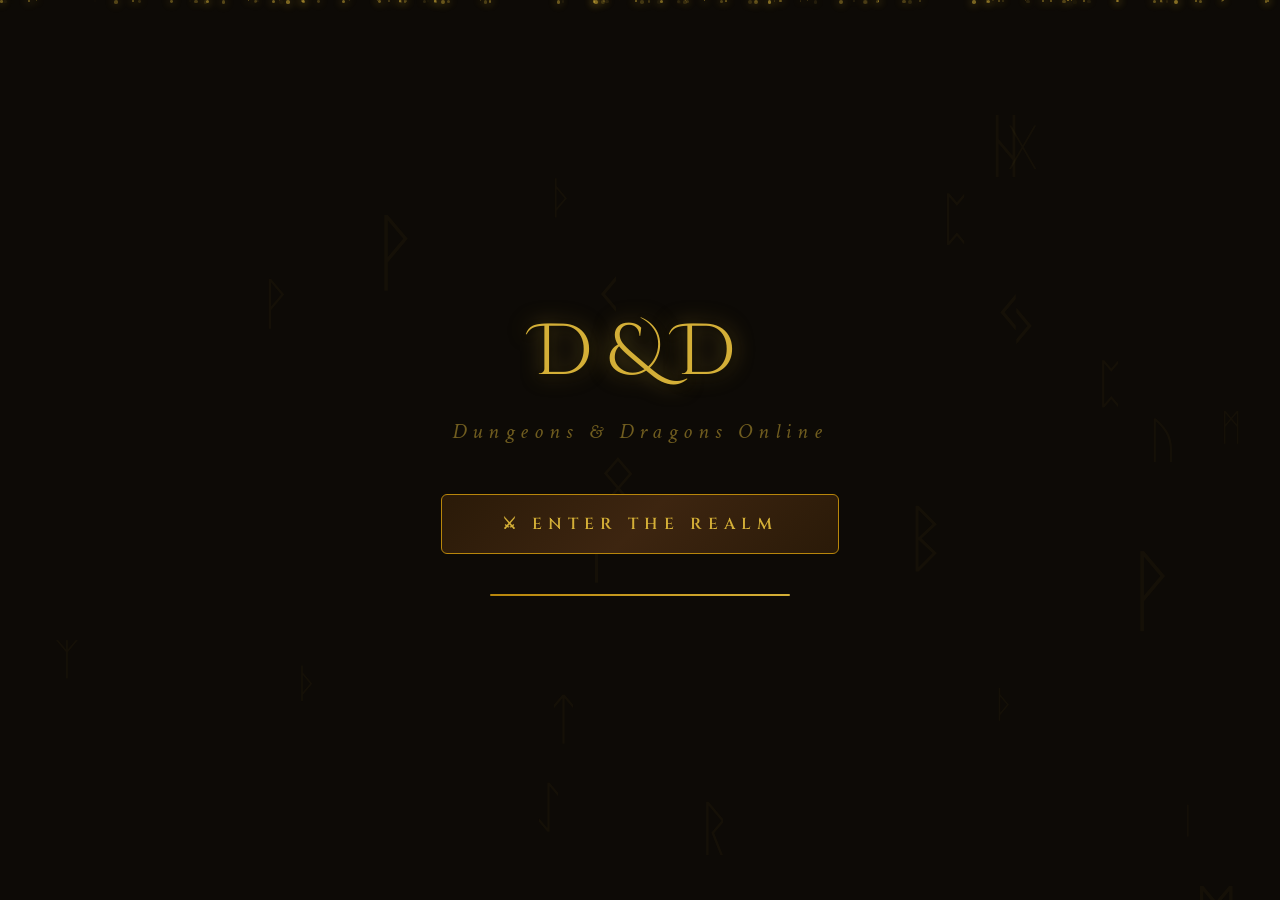
<file: index.html>
<!DOCTYPE html>
<html lang="ru">
<head>
    <meta charset="UTF-8">
    <meta name="viewport" content="width=device-width, initial-scale=1.0">
    <meta name="description" content="D&D Online — играй в Dungeons & Dragons онлайн с друзьями">
    <title>DnD Online</title>
    <link rel="stylesheet" href="common.css">
    <style>
        body { margin: 0; background: var(--color-bg-dark); display: flex; align-items: center; justify-content: center; min-height: 100vh; flex-direction: column; }
        .splash { text-align: center; animation: fadeIn 1s ease; }
        .splash-title { font-family: var(--font-cinzel-deco); font-size: 72px; color: var(--color-gold); text-shadow: var(--shadow-text); letter-spacing: 12px; margin-bottom: 16px; }
        .splash-sub { font-family: var(--font-crimson); font-size: 22px; color: rgba(212,175,55,0.5); font-style: italic; letter-spacing: 6px; margin-bottom: 48px; }
        .enter-btn { padding: 18px 60px; font-size: 16px; letter-spacing: 6px; }
        .bar-wrap { width: 300px; height: 2px; background: rgba(212,175,55,0.1); margin: 40px auto 0; border-radius: 1px; overflow: hidden; }
        .bar { height: 100%; background: linear-gradient(90deg, var(--color-gold-dark), var(--color-gold)); animation: loadingFill 2s ease-out forwards; }
    </style>
</head>
<body>
<div id="particles" class="particle-bg"></div>
<div id="runes" class="rune-bg"></div>

<div class="splash">
    <div class="splash-title">D&D</div>
    <div class="splash-sub">Dungeons & Dragons Online</div>
    <a href="authorization/authorization.html" class="btn-gold enter-btn">⚔ Enter the Realm</a>
    <div class="bar-wrap"><div class="bar"></div></div>
</div>

<script src="common.js"></script>
<script>
    document.addEventListener('DOMContentLoaded', () => {
        initParticles('particles');
        initRunes('runes');
    });
</script>
</body>
</html>
</file>
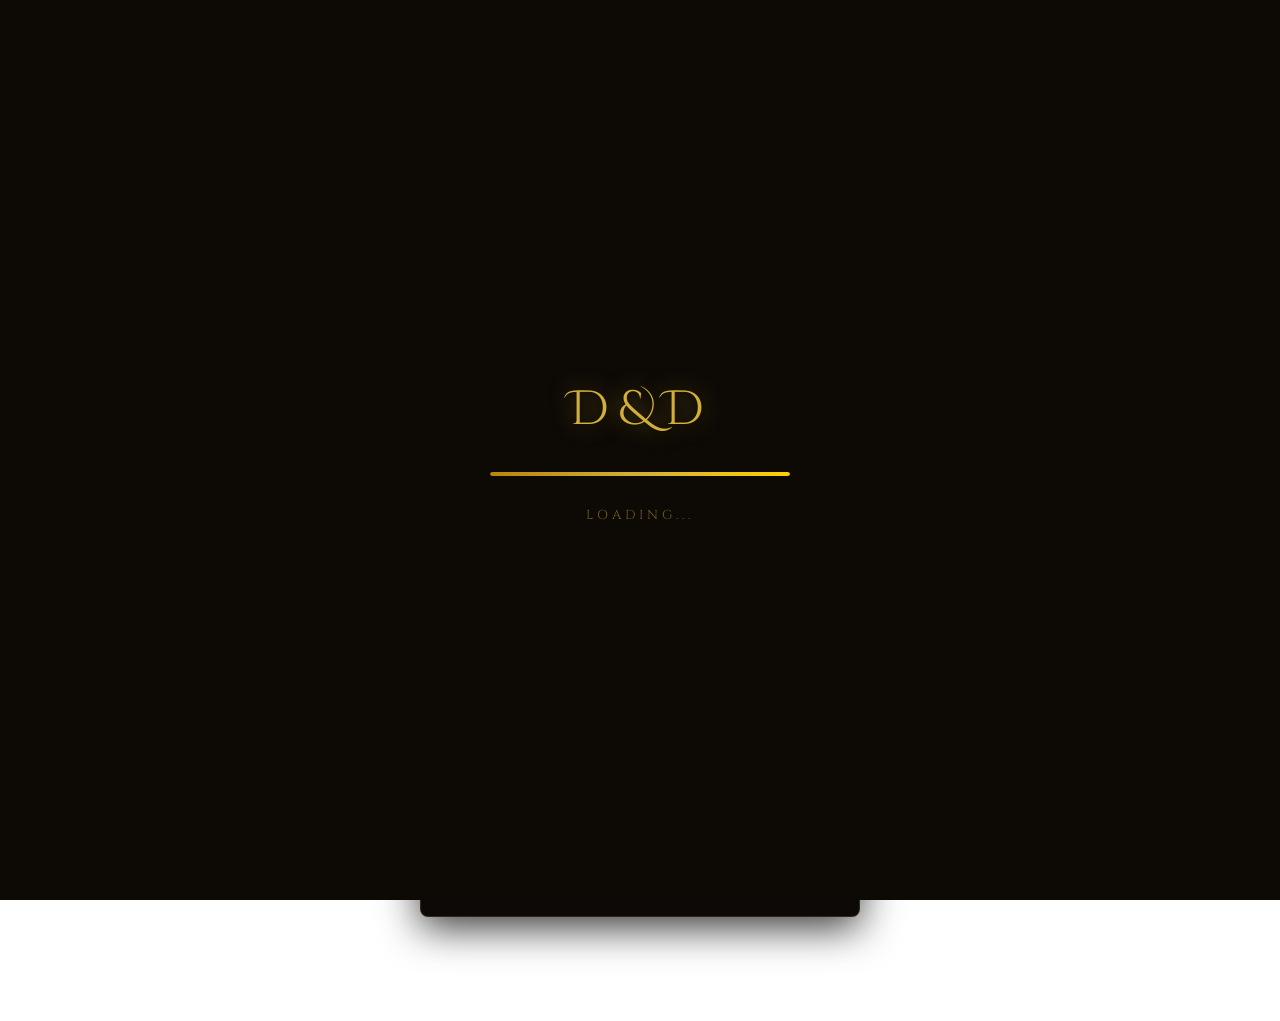
<file: authorization/authorization.html>
<!DOCTYPE html>
<html lang="ru">
<head>
    <meta charset="UTF-8">
    <meta name="viewport" content="width=device-width, initial-scale=1.0">
    <meta name="description" content="Вход в D&D Online — авторизация для игры в Dungeons & Dragons">
    <title>DnD Online — Вход</title>
    <link rel="stylesheet" href="../common.css">
    <link rel="stylesheet" href="authorization.css">
</head>
<body>

<!-- Loading Screen -->
<div id="loadingScreen" class="loading-screen">
    <div class="loading-logo">D&D</div>
    <div class="loading-bar-wrap"><div class="loading-bar-fill"></div></div>
    <div style="font-family:var(--font-cinzel);font-size:13px;color:rgba(212,175,55,0.5);letter-spacing:4px;">LOADING...</div>
</div>

<!-- Background image placeholder -->
<!-- 🖼 PLACEHOLDER: auth-bg → assets/authorization/bg.jpg — Тёмный фоновый рисунок (подземелье/замок) -->
<div class="auth-bg img-placeholder" data-label="bg.jpg"></div>

<!-- Particles & Runes -->
<div id="particles" class="particle-bg"></div>
<div id="runes" class="rune-bg"></div>

<!-- Decorative torches -->
<div class="torch torch-left" aria-hidden="true">
    <!-- 🖼 PLACEHOLDER: torch-left → assets/authorization/torch.png — Факел левый -->
    <div class="torch-flame"></div>
</div>
<div class="torch torch-right" aria-hidden="true">
    <!-- 🖼 PLACEHOLDER: torch-right → assets/authorization/torch.png — Факел правый -->
    <div class="torch-flame"></div>
</div>

<main class="auth-main">
    <!-- Logo / Header -->
    <header class="auth-header">
        <!-- 🖼 PLACEHOLDER: logo → assets/authorization/logo.png — Логотип D&D Online -->
        <div class="auth-logo img-placeholder" data-label="logo.png"></div>
        <h1 class="auth-title">Dungeons & Dragons</h1>
        <p class="auth-subtitle">Online</p>
    </header>

    <!-- Login Panel -->
    <div class="auth-panel panel corner-border" id="authPanel">
        <div class="auth-panel-header">
            <div class="tab-btn active" id="tabLogin" onclick="switchTab('login')">Sign In</div>
            <div class="tab-divider">⟡</div>
            <div class="tab-btn" id="tabRegister" onclick="window.location='../register/register.html'">Register</div>
        </div>

        <div class="gold-divider"></div>

        <form class="auth-form" id="loginForm" onsubmit="handleLogin(event)">

            <!-- Email field -->
            <div class="field-group">
                <label class="field-label" for="email">
                    <span class="field-icon">✉</span> Email
                </label>
                <div class="field-wrap">
                    <!-- 🖼 PLACEHOLDER: input-icon-email → assets/authorization/icon_email.png — Иконка email поля -->
                    <div class="field-icon-img img-placeholder" data-label="icon_email.png"></div>
                    <input type="email" id="email" name="email"
                           class="input-base field-input"
                           placeholder="your@email.com"
                           autocomplete="email"
                           required>
                </div>
            </div>

            <!-- Password field -->
            <div class="field-group">
                <label class="field-label" for="password">
                    <span class="field-icon">🔒</span> Password
                </label>
                <div class="field-wrap">
                    <!-- 🖼 PLACEHOLDER: input-icon-password → assets/authorization/icon_pass.png — Иконка пароля -->
                    <div class="field-icon-img img-placeholder" data-label="icon_pass.png"></div>
                    <input type="password" id="password" name="password"
                           class="input-base field-input"
                           placeholder="••••••••"
                           autocomplete="current-password"
                           required>
                    <button type="button" class="pass-toggle" id="passToggle" aria-label="Показать пароль">👁</button>
                </div>
            </div>

            <div class="auth-options">
                <label class="remember-wrap">
                    <input type="checkbox" id="rememberMe"> 
                    <span class="checkmark"></span>
                    Remember me
                </label>
                <a href="#" class="forgot-link">Forgot password?</a>
            </div>

            <!-- Login button -->
            <button type="submit" class="btn-gold auth-submit" id="loginBtn">
                <!-- 🖼 PLACEHOLDER: btn-login → assets/authorization/btn_login.png — Кнопка входа -->
                <div class="btn-img img-placeholder" data-label="btn_login.png"></div>
                <span class="btn-text">Enter the Realm</span>
            </button>

            <div class="auth-divider">
                <span class="divider-line"></span>
                <span class="divider-text">or continue with</span>
                <span class="divider-line"></span>
            </div>

            <!-- Social buttons -->
            <div class="social-row">
                <!-- 🖼 PLACEHOLDER: btn-google → assets/authorization/google.png — Кнопка Google -->
                <button type="button" class="social-btn" id="googleBtn">
                    <div class="social-icon img-placeholder" data-label="google.png"></div>
                    <span>Google</span>
                </button>
                <!-- 🖼 PLACEHOLDER: btn-discord → assets/authorization/discord.png — Кнопка Discord -->
                <button type="button" class="social-btn" id="discordBtn">
                    <div class="social-icon img-placeholder" data-label="discord.png"></div>
                    <span>Discord</span>
                </button>
            </div>
        </form>

        <p class="auth-footer-text">
            No account? 
            <a href="../register/register.html" class="auth-link">Create one →</a>
        </p>
    </div>

    <!-- Bottom decoration -->
    <div class="auth-bottom-deco" aria-hidden="true">
        <!-- 🖼 PLACEHOLDER: bottom-deco → assets/authorization/bottom_deco.png — Нижний декоративный элемент -->
        <div class="img-placeholder bottom-deco-img" data-label="bottom_deco.png"></div>
    </div>
</main>

<!-- Error message -->
<div class="toast" id="authToast"></div>

<script src="../common.js"></script>
<script src="authorization.js"></script>
</body>
</html>
</file>
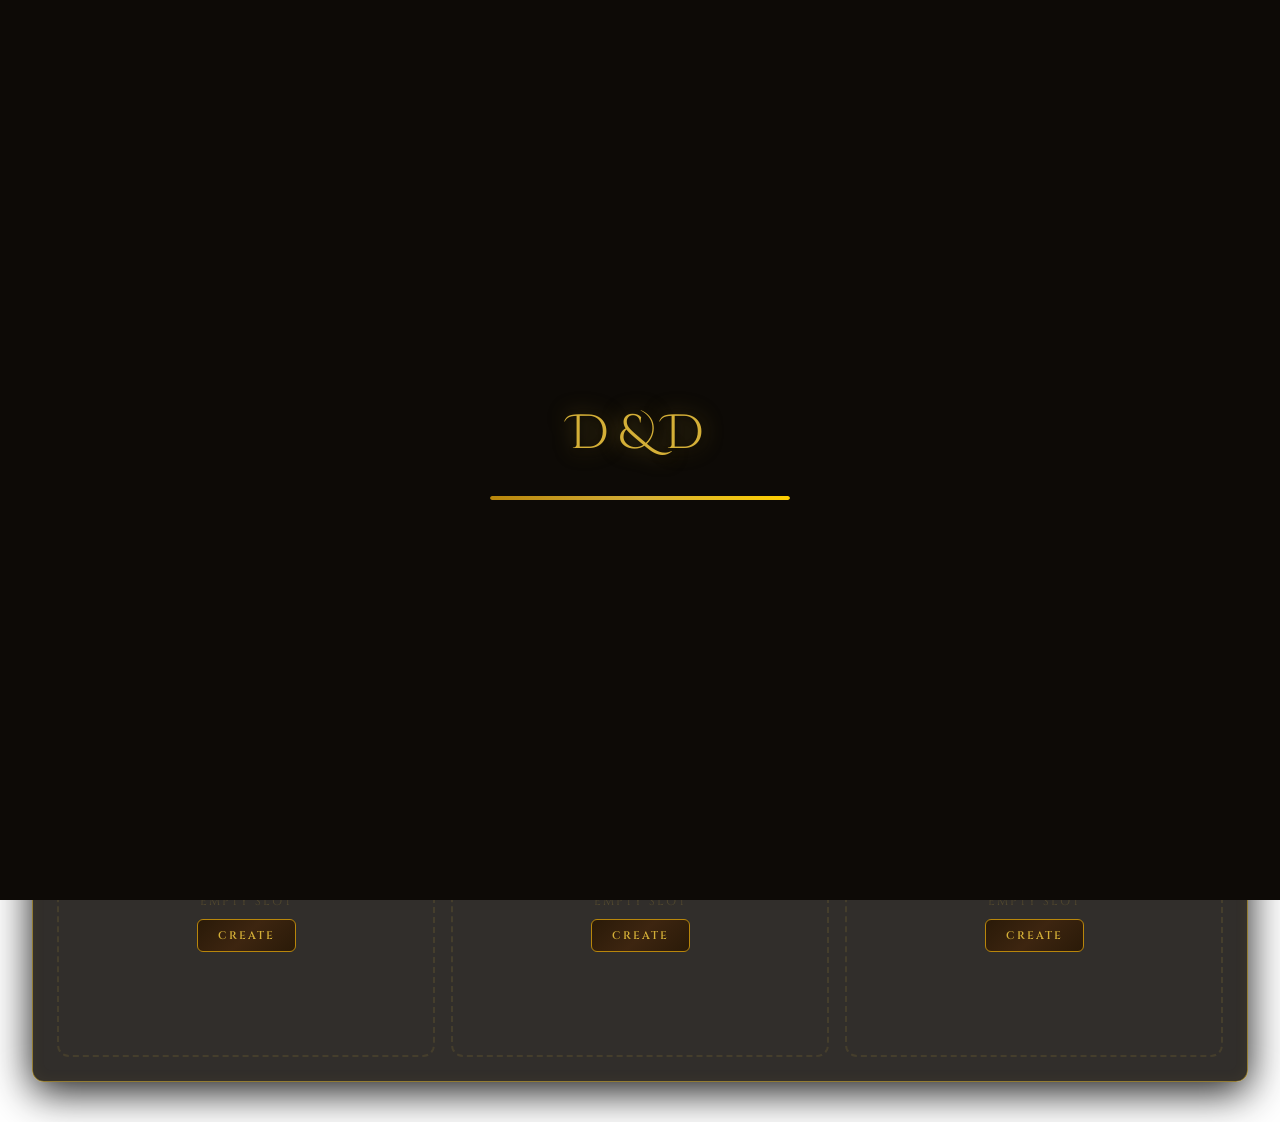
<file: characters/characters.html>
<!DOCTYPE html>
<html lang="ru">
<head>
    <meta charset="UTF-8">
    <meta name="viewport" content="width=device-width, initial-scale=1.0">
    <meta name="description" content="D&D Online — управление персонажами">
    <title>DnD Online — Персонажи</title>
    <link rel="stylesheet" href="../common.css">
    <link rel="stylesheet" href="characters.css">
</head>
<body>

<div id="loadingScreen" class="loading-screen">
    <div class="loading-logo">D&D</div>
    <div class="loading-bar-wrap"><div class="loading-bar-fill"></div></div>
</div>

<div id="particles" class="particle-bg"></div>
<div id="runes" class="rune-bg"></div>

<!-- 🖼 PLACEHOLDER: chars-bg → assets/characters/bg.jpg — Фон страницы персонажей (тронный зал/кузница) -->
<div class="chars-bg img-placeholder" data-label="bg.jpg"></div>
<div class="chars-bg-overlay"></div>

<!-- Header -->
<header class="chars-header">
    <a href="../main/main.html" class="back-btn">
        <!-- Кнопка назад -->
        <span>← Main Menu</span>
    </a>
    <h1 class="chars-title">⚔ Characters</h1>
    <div class="chars-header-right">
        <div class="chars-count">3 / 6 slots used</div>
    </div>
</header>

<main class="chars-main">
    <!-- ── Action Buttons ── -->
    <div class="chars-actions">
        <button class="char-action-big" id="createCharBtn">
            <!-- 🖼 PLACEHOLDER: btn-create-char → assets/characters/add.png — Большая кнопка создания персонажа -->
            <div class="char-action-bg img-placeholder" data-label="add.png"></div>
            <div class="char-action-inner">
                <div class="char-action-icon plus-icon">+</div>
                <div class="char-action-title">Create New</div>
                <div class="char-action-desc">Build a character from scratch</div>
            </div>
        </button>

        <button class="char-action-big" id="yourCharsBtn">
            <!-- 🖼 PLACEHOLDER: btn-your-chars → assets/characters/your.png — Кнопка ваших персонажей -->
            <div class="char-action-bg img-placeholder" data-label="your.png"></div>
            <div class="char-action-inner">
                <div class="char-action-icon">📖</div>
                <div class="char-action-title">Your Characters</div>
                <div class="char-action-desc">View and manage your roster</div>
            </div>
        </button>

        <button class="char-action-big" id="premadeBtn">
            <!-- 🖼 PLACEHOLDER: btn-premade → assets/characters/pre-made.png — Кнопка готовых персонажей -->
            <div class="char-action-bg img-placeholder" data-label="pre-made.png"></div>
            <div class="char-action-inner">
                <div class="char-action-icon">🎭</div>
                <div class="char-action-title">Pre-Made</div>
                <div class="char-action-desc">Choose a ready-to-play character</div>
            </div>
        </button>
    </div>

    <!-- ── Character Roster ── -->
    <div class="chars-section panel">
        <div class="chars-section-header">
            <h2 class="chars-section-title">Your Roster</h2>
            <div class="chars-filter">
                <button class="cf-btn active">All</button>
                <button class="cf-btn">Active</button>
                <button class="cf-btn">Retired</button>
            </div>
        </div>

        <div class="chars-grid">
            <!-- Character 1: Active -->
            <div class="char-card panel active-char" id="charCard1">
                <div class="char-card-badge active-badge">ACTIVE</div>
                <!-- 🖼 PLACEHOLDER: char-art-1 → assets/characters/char_aldric.png — Арт персонажа Aldric Stormhand -->
                <div class="char-card-art" style="background: url('../assets/characters/char_aldric.png') top center/cover no-repeat;"></div>
                <div class="char-card-body">
                    <div class="char-card-name">Aldric Stormhand</div>
                    <div class="char-card-class">Paladin</div>
                    <div class="char-card-race">Human · Level 8</div>
                    <div class="char-card-stats">
                        <div class="ccs"><span>❤</span> 85/100</div>
                        <div class="ccs"><span>⚡</span> 42/60</div>
                        <div class="ccs"><span>🛡</span> AC18</div>
                    </div>
                </div>
                <div class="char-card-actions">
                    <button class="cca-btn primary" onclick="selectChar(1)">⚔ Set Active</button>
                    <button class="cca-btn" onclick="viewChar(1)">👁 View</button>
                    <button class="cca-btn danger" onclick="confirmDelete(1)">🗑</button>
                </div>
            </div>

            <!-- Character 2 -->
            <div class="char-card panel" id="charCard2">
                <!-- 🖼 PLACEHOLDER: char-art-2 → assets/characters/char_zira.png — Арт персонажа Zira Moonshadow -->
                <div class="char-card-art" style="background: url('../assets/characters/char_zira.png') top center/cover no-repeat;"></div>
                <div class="char-card-body">
                    <div class="char-card-name">Zira Moonshadow</div>
                    <div class="char-card-class">Rogue</div>
                    <div class="char-card-race">Elf · Level 6</div>
                    <div class="char-card-stats">
                        <div class="ccs"><span>❤</span> 54/60</div>
                        <div class="ccs"><span>⚡</span> 30/30</div>
                        <div class="ccs"><span>🛡</span> AC15</div>
                    </div>
                </div>
                <div class="char-card-actions">
                    <button class="cca-btn primary" onclick="selectChar(2)">⚔ Set Active</button>
                    <button class="cca-btn" onclick="viewChar(2)">👁 View</button>
                    <button class="cca-btn danger" onclick="confirmDelete(2)">🗑</button>
                </div>
            </div>

            <!-- Character 3 -->
            <div class="char-card panel" id="charCard3">
                <!-- 🖼 PLACEHOLDER: char-art-3 → assets/characters/char_gorrim.png — Арт персонажа Gorrim Ironbeard -->
                <div class="char-card-art" style="background: url('../assets/characters/char_gorrim.png') top/cover no-repeat;"></div>
                <div class="char-card-body">
                    <div class="char-card-name">Gorrim Ironbeard</div>
                    <div class="char-card-class">Barbarian</div>
                    <div class="char-card-race">Dwarf · Level 11</div>
                    <div class="char-card-stats">
                        <div class="ccs"><span>❤</span> 120/140</div>
                        <div class="ccs"><span>⚡</span> 0/0</div>
                        <div class="ccs"><span>🛡</span> AC16</div>
                    </div>
                </div>
                <div class="char-card-actions">
                    <button class="cca-btn primary" onclick="selectChar(3)">⚔ Set Active</button>
                    <button class="cca-btn" onclick="viewChar(3)">👁 View</button>
                    <button class="cca-btn danger" onclick="confirmDelete(3)">🗑</button>
                </div>
            </div>

            <!-- Empty slots -->
            <div class="char-slot-empty" id="emptySlot1">
                <!-- 🖼 PLACEHOLDER: empty-slot → assets/characters/slot_empty.png — Пустой слот персонажа -->
                <div class="empty-slot-img img-placeholder" data-label="slot_empty.png"></div>
                <div class="empty-slot-icon">+</div>
                <div class="empty-slot-text">Empty Slot</div>
                <button class="btn-gold empty-slot-btn" onclick="document.getElementById('createCharBtn').click()">Create</button>
            </div>
            <div class="char-slot-empty">
                <div class="empty-slot-img img-placeholder" data-label="slot_empty.png"></div>
                <div class="empty-slot-icon">+</div>
                <div class="empty-slot-text">Empty Slot</div>
                <button class="btn-gold empty-slot-btn" onclick="document.getElementById('createCharBtn').click()">Create</button>
            </div>
            <div class="char-slot-empty">
                <div class="empty-slot-img img-placeholder" data-label="slot_empty.png"></div>
                <div class="empty-slot-icon">+</div>
                <div class="empty-slot-text">Empty Slot</div>
                <button class="btn-gold empty-slot-btn" onclick="document.getElementById('createCharBtn').click()">Create</button>
            </div>
        </div>
    </div>
</main>

<!-- WIP overlay -->
<div class="wip-overlay">
    <div class="wip-box">
        <div class="wip-image" style="background: url('../assets/wip/wip.png') center/cover no-repeat;"></div>
        <div class="wip-title">Work in Progress</div>
        <div class="wip-subtitle">Character creation is coming soon...</div>
        <button class="btn-gold wip-close">Understood</button>
    </div>
</div>

<script src="../common.js"></script>
<script src="characters.js"></script>
</body>
</html>
</file>
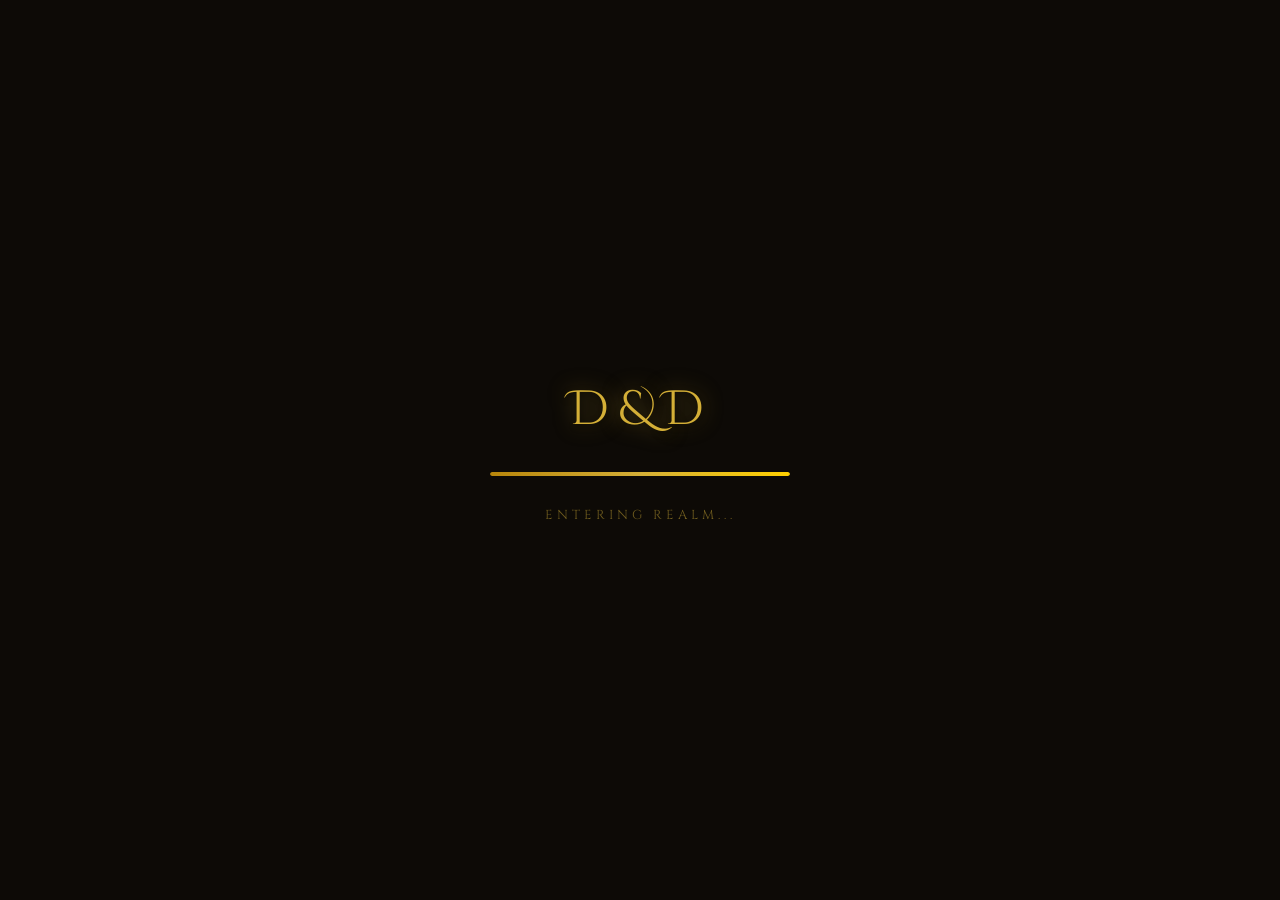
<file: main/main.html>
<!DOCTYPE html>
<html lang="ru">
<head>
    <meta charset="UTF-8">
    <meta name="viewport" content="width=device-width, initial-scale=1.0">
    <meta name="description" content="D&D Online — главное меню игры">
    <title>DnD Online — Главное меню</title>
    <link rel="stylesheet" href="../common.css">
    <link rel="stylesheet" href="main.css">
</head>
<body>

<!-- Loading -->
<div id="loadingScreen" class="loading-screen">
    <div class="loading-logo">D&D</div>
    <div class="loading-bar-wrap"><div class="loading-bar-fill"></div></div>
    <div style="font-family:var(--font-cinzel);font-size:13px;color:rgba(212,175,55,0.5);letter-spacing:4px;">ENTERING REALM...</div>
</div>

<div id="particles" class="particle-bg"></div>
<div id="runes" class="rune-bg"></div>

<!-- 🖼 PLACEHOLDER: main-bg → assets/main/bg.jpg — Фон главного меню (эпический пейзаж фэнтези) -->
<div class="main-bg img-placeholder" data-label="bg.jpg"></div>

<!-- Top vignette overlay -->
<div class="vignette"></div>

<!-- ══ HEADER ══ -->
<header class="main-header">
    <div class="header-left">
        <!-- D&D Logo in Header -->
        <div class="header-logo"></div>
        <div class="header-title-wrap">
            <div class="header-title">Dungeons & Dragons</div>
            <div class="header-subtitle">Online</div>
        </div>
    </div>

    <div class="header-right">
        <div class="server-status">
            <div class="status-dot online"></div>
            <span class="status-text">Servers Online</span>
        </div>
        <button class="header-icon-btn" id="newsBtn" title="News">
            <span>News</span>
        </button>
        <button class="header-icon-btn" id="shopBtn" title="Shop">
            <span>Shop</span>
        </button>
    </div>
</header>

<!-- ══ MAIN CONTENT ══ -->
<main class="main-content">

    <!-- LEFT: Profile + Character -->
    <aside class="left-panel">
        <!-- Profile Card -->
        <a href="../profile/profile.html" class="profile-card panel" id="profileCard" aria-label="Профиль игрока">
            <div class="profile-avatar-wrap">
                <!-- 🖼 PLACEHOLDER: profile-avatar → assets/main/avatar.png — Аватар игрока в главном меню -->
                <div class="profile-avatar" style="background: url('../assets/avatars/default.png') center/cover no-repeat;"></div>
                <div class="avatar-ring"></div>
                <div class="level-badge">Lv.12</div>
            </div>
            <div class="profile-info">
                <div class="player-name" id="mainName">El Pablo</div>
                <div class="player-rank">Experienced Adventurer</div>
                <div class="xp-bar-wrap">
                    <div class="xp-bar-fill" style="width:68%"></div>
                    <span class="xp-label">68,000 / 100,000 XP</span>
                </div>
            </div>
        </a>

        <!-- Character preview -->
        <div class="char-preview-card panel">
            <div class="char-preview-header">
                <span class="char-preview-title">Active Character</span>
                <a href="../characters/characters.html" class="char-change-btn">Change</a>
            </div>
            <!-- 🖼 PLACEHOLDER: active-char → assets/main/active_char.png — Изображение активного персонажа -->
            <div class="char-portrait img-placeholder" data-label="active_char.png"></div>
            <div class="char-name">Aldric Stormhand</div>
            <div class="char-class">Paladin · Level 8</div>
            <div class="char-stats-mini">
                <div class="stat-mini"><span class="stat-icon">❤</span> 85/100</div>
                <div class="stat-mini"><span class="stat-icon">⚡</span> 42/60</div>
                <div class="stat-mini"><span class="stat-icon">🛡</span> 18 AC</div>
            </div>
        </div>

        <!-- Left nav buttons -->
        <nav class="left-nav">
            <a href="../characters/characters.html" class="nav-btn" id="charBtn">
                <span class="nav-btn-label">Characters</span>
            </a>
            <button class="nav-btn" id="statsButton">
                <span class="nav-btn-label">Statistics</span>
            </button>
            <button class="nav-btn" id="friendsButton">
                <span class="nav-btn-label">Friends</span>
                <div class="nav-badge">3</div>
            </button>
        </nav>
    </aside>

    <!-- CENTER: Play button + news ticker -->
    <section class="center-panel">
        <!-- Main play button -->
        <button class="play-btn" id="playButton" aria-label="Играть">
            <!-- 🖼 PLACEHOLDER: play-btn-bg → assets/main/play_btn.png — Большая кнопка PLAY -->
            <div class="play-btn-bg img-placeholder" data-label="play_btn.png"></div>
            <div class="play-btn-content">
                <div class="play-btn-icon">⚔</div>
                <div class="play-btn-text">PLAY</div>
                <div class="play-btn-sub">Begin Adventure</div>
            </div>
            <div class="play-glow"></div>
        </button>

        <!-- Quick stats bar -->
        <div class="quick-stats panel">
            <div class="qs-item">
                <div class="qs-value">1,247</div>
                <div class="qs-label">Players Online</div>
            </div>
            <div class="qs-divider"></div>
            <div class="qs-item">
                <div class="qs-value">42</div>
                <div class="qs-label">Active Games</div>
            </div>
            <div class="qs-divider"></div>
            <div class="qs-item">
                <div class="qs-value">Season 3</div>
                <div class="qs-label">Current Season</div>
            </div>
        </div>

        <!-- News ticker -->
        <div class="news-ticker panel">
            <div class="news-text-wrap">
                <span class="news-tag">NEWS</span>
                <div class="news-ticker-inner" id="newsTicker">
                    <span>⟡ New campaign "Curse of Strahd" now available! ⟡ Season 3 Battle Pass launched ⟡ PvP Arena update coming soon ⟡</span>
                </div>
            </div>
        </div>
    </section>

    <!-- RIGHT: Settings, support, etc. -->
    <aside class="right-panel">
        <!-- Right nav -->
        <nav class="right-nav">
            <a href="#" class="nav-btn" id="supportBtn">
                <span class="nav-btn-label">Support</span>
            </a>
            <button class="nav-btn" id="settingsButton">
                <span class="nav-btn-label">Settings</span>
            </button>
            <a href="#" class="nav-btn" id="tutorialBtn">
                <span class="nav-btn-label">Tutorial</span>
            </a>
        </nav>

        <!-- Recent activity -->
        <div class="activity-card panel">
            <div class="activity-title">Recent Activity</div>
            <div class="activity-list">
                <div class="activity-item">
                    <div class="activity-icon emoji-icon">⚔️</div>
                    <div class="activity-info">
                        <div class="activity-text">Defeated the Lich King</div>
                        <div class="activity-time">2 hours ago</div>
                    </div>
                </div>
                <div class="activity-item">
                    <div class="activity-icon emoji-icon">✨</div>
                    <div class="activity-info">
                        <div class="activity-text">Gained 2,500 XP</div>
                        <div class="activity-time">2 hours ago</div>
                    </div>
                </div>
                <div class="activity-item">
                    <div class="activity-icon emoji-icon">🟢</div>
                    <div class="activity-info">
                        <div class="activity-text">Misha228 is online</div>
                        <div class="activity-time">5 hours ago</div>
                    </div>
                </div>
            </div>
        </div>

        <!-- Logout -->
        <button class="logout-btn" id="logoutBtn">
            <span>Sign Out</span>
        </button>
    </aside>
</main>

<!-- ══ MODALS ══ -->

<!-- Play Modal -->
<div class="modal-overlay" id="playModal">
    <div class="modal-box panel corner-border" id="playBox">
        <button class="modal-close" onclick="closeModal('playModal')">✕</button>
        <!-- 🖼 PLACEHOLDER: play-modal-bg → assets/main_windows/bg_play.png — Фон окна выбора режима игры -->
        <div class="modal-bg img-placeholder" data-label="bg_play.png"></div>
        <h2 class="modal-title">Choose Your Path</h2>
        <p class="modal-desc">Select how you wish to begin your adventure</p>
        <div class="gold-divider"></div>
        <div class="play-options">
            <a href="../game_adm/game_adm.html" class="play-option" id="createGameBtn">
                <!-- 🖼 PLACEHOLDER: opt-create → assets/main_windows/create.png — Опция создать игру -->
                <div class="play-option-img img-placeholder" data-label="create.png"></div>
                <div class="play-option-icon">🏰</div>
                <div class="play-option-name">Create Game</div>
                <div class="play-option-desc">Start a new campaign as Dungeon Master</div>
            </a>
            <a href="../game_adm/game_adm.html" class="play-option" id="loadGameBtn">
                <!-- 🖼 PLACEHOLDER: opt-load → assets/main_windows/load.png — Опция загрузить игру -->
                <div class="play-option-img img-placeholder" data-label="load.png"></div>
                <div class="play-option-icon">📜</div>
                <div class="play-option-name">Load Game</div>
                <div class="play-option-desc">Continue your existing campaign</div>
            </a>
            <a href="../game/game.html" class="play-option" id="joinGameBtn">
                <!-- 🖼 PLACEHOLDER: opt-join → assets/main_windows/join.png — Опция присоединиться к игре -->
                <div class="play-option-img img-placeholder" data-label="join.png"></div>
                <div class="play-option-icon">⚔</div>
                <div class="play-option-name">Join Game</div>
                <div class="play-option-desc">Find and join an existing adventure</div>
            </a>
        </div>
        <div class="join-code-row">
            <input type="text" class="input-base join-code-input" placeholder="Enter invite code..." id="inviteCodeInput">
            <button class="btn-gold join-code-btn">Join →</button>
        </div>
    </div>
</div>

<!-- Friends Modal -->
<div class="modal-overlay" id="friendsModal">
    <div class="modal-box modal-wide panel corner-border">
        <button class="modal-close" onclick="closeModal('friendsModal')">✕</button>
        <!-- 🖼 PLACEHOLDER: friends-modal-bg → assets/main_windows/bg_friends.png — Фон окна друзей -->
        <div class="modal-bg img-placeholder" data-label="bg_friends.png"></div>
        <h2 class="modal-title">Friends & Groups</h2>
        <div class="gold-divider"></div>
        <div class="friends-layout">
            <!-- Friends column -->
            <div class="friends-col">
                <div class="friends-col-header">
                    <span>👥 Friends</span>
                    <span class="friends-count">6 online</span>
                </div>
                <input type="text" class="input-base search-input" id="friendsSearch" placeholder="Search players...">
                <div class="friends-list scrollable" id="friendsList">
                    <div class="friend-item online" data-online="true">
                        <!-- 🖼 PLACEHOLDER: friend-ava-1 → assets/avatars/1.jpg — Аватар друга Misha228 -->
                        <div class="friend-avatar" style="background: url('../assets/avatars/1.png') center/cover no-repeat;"></div>
                        <div class="friend-info">
                            <div class="friend-name">Misha228</div>
                            <div class="friend-status online-text">● In game</div>
                        </div>
                        <button class="friend-action-btn" title="Invite">⚔</button>
                    </div>
                    <div class="friend-item" data-online="false">
                        <!-- 🖼 PLACEHOLDER: friend-ava-2 → assets/avatars/2.jpg — Аватар друга Dmitriy777 -->
                        <div class="friend-avatar" style="background: url('../assets/avatars/2.png') center/cover no-repeat;"></div>
                        <div class="friend-info">
                            <div class="friend-name">Dmitriy777</div>
                            <div class="friend-status">● Online</div>
                        </div>
                        <button class="friend-action-btn">⚔</button>
                    </div>
                    <div class="friend-item" data-online="false">
                        <!-- 🖼 PLACEHOLDER: friend-ava-3 → assets/avatars/7.jpg — Аватар John Cena -->
                        <div class="friend-avatar" style="background: url('../assets/avatars/7.png') center/cover no-repeat;"></div>
                        <div class="friend-info">
                            <div class="friend-name">John Cena</div>
                            <div class="friend-status offline-text">● Offline</div>
                        </div>
                        <button class="friend-action-btn" disabled>⚔</button>
                    </div>
                    <div class="friend-item" data-online="false">
                        <!-- 🖼 PLACEHOLDER: friend-ava-4 → assets/avatars/4.jpg — Аватар Danil Kolbasenko -->
                        <div class="friend-avatar" style="background: url('../assets/avatars/4.png') center/cover no-repeat;"></div>
                        <div class="friend-info">
                            <div class="friend-name">Danil Kolbasenko</div>
                            <div class="friend-status">● Online</div>
                        </div>
                        <button class="friend-action-btn">⚔</button>
                    </div>
                    <div class="friend-item" data-online="false">
                        <!-- 🖼 PLACEHOLDER: friend-ava-5 → assets/avatars/5.jpg — Аватар Matveyka -->
                        <div class="friend-avatar" style="background: url('../assets/avatars/5.png') center/cover no-repeat;"></div>
                        <div class="friend-info">
                            <div class="friend-name">Matveyka</div>
                            <div class="friend-status offline-text">● Offline</div>
                        </div>
                        <button class="friend-action-btn" disabled>⚔</button>
                    </div>
                    <div class="friend-item" data-online="false">
                        <!-- 🖼 PLACEHOLDER: friend-ava-6 → assets/avatars/6.jpg — Аватар CharlieKirk -->
                        <div class="friend-avatar" style="background: url('../assets/avatars/6.png') center/cover no-repeat;"></div>
                        <div class="friend-info">
                            <div class="friend-name">CharlieKirk</div>
                            <div class="friend-status">● Online</div>
                        </div>
                        <button class="friend-action-btn">⚔</button>
                    </div>
                </div>
                <button class="btn-gold add-friend-btn">+ Add Friend</button>
            </div>

            <!-- Groups column -->
            <div class="friends-col">
                <div class="friends-col-header">
                    <span>🏰 Groups</span>
                    <span class="friends-count">3 active</span>
                </div>
                <input type="text" class="input-base search-input" id="groupsSearch" placeholder="Search groups...">
                <div class="friends-list scrollable" id="groupsList">
                    <div class="group-item">
                        <!-- 🖼 PLACEHOLDER: group-ava-a → assets/avatars/a.jpg — Аватар группы Uchiha -->
                        <div class="friend-avatar" style="background: url('../assets/avatars/a.png') center/cover no-repeat;"></div>
                        <div class="friend-info">
                            <div class="friend-name">Uchiha</div>
                            <div class="friend-status">4 members · Active</div>
                        </div>
                        <button class="friend-action-btn">→</button>
                    </div>
                    <div class="group-item">
                        <!-- 🖼 PLACEHOLDER: group-ava-b → assets/avatars/b.jpg — Аватар группы Navi -->
                        <div class="friend-avatar" style="background: url('../assets/avatars/b.png') center/cover no-repeat;"></div>
                        <div class="friend-info">
                            <div class="friend-name">Navi</div>
                            <div class="friend-status">6 members · In Campaign</div>
                        </div>
                        <button class="friend-action-btn">→</button>
                    </div>
                    <div class="group-item">
                        <!-- 🖼 PLACEHOLDER: group-ava-c → assets/avatars/c.jpg — Аватар группы Kazah Sila -->
                        <div class="friend-avatar" style="background: url('../assets/avatars/c.png') center/cover no-repeat;"></div>
                        <div class="friend-info">
                            <div class="friend-name">Kazah Sila</div>
                            <div class="friend-status">3 members · Online</div>
                        </div>
                        <button class="friend-action-btn">→</button>
                    </div>
                    <div class="group-item">
                        <!-- 🖼 PLACEHOLDER: group-ava-d → assets/avatars/d.jpg — Аватар группы Zovchiki -->
                        <div class="friend-avatar" style="background: url('../assets/avatars/d.png') center/cover no-repeat;"></div>
                        <div class="friend-info">
                            <div class="friend-name">Zovchiki</div>
                            <div class="friend-status">5 members · Idle</div>
                        </div>
                        <button class="friend-action-btn">→</button>
                    </div>
                    <div class="group-item">
                        <!-- 🖼 PLACEHOLDER: group-ava-e → assets/avatars/e.jpg — Аватар группы Danger Minony -->
                        <div class="friend-avatar" style="background: url('../assets/avatars/e.png') center/cover no-repeat;"></div>
                        <div class="friend-info">
                            <div class="friend-name">Danger Minony</div>
                            <div class="friend-status">2 members · Online</div>
                        </div>
                        <button class="friend-action-btn">→</button>
                    </div>
                </div>
                <button class="btn-gold add-friend-btn">+ Create Group</button>
            </div>
        </div>
    </div>
</div>

<!-- Settings Modal -->
<div class="modal-overlay" id="settingsModal">
    <div class="modal-box panel corner-border">
        <button class="modal-close" onclick="closeModal('settingsModal')">✕</button>
        <!-- 🖼 PLACEHOLDER: settings-modal-bg → assets/main_windows/window_set.png — Фон окна настроек -->
        <div class="modal-bg img-placeholder" data-label="window_set.png"></div>
        <h2 class="modal-title">⚙ Settings</h2>
        <div class="gold-divider"></div>
        <div class="settings-tabs">
            <button class="stab active" data-tab="audio">🔊 Audio</button>
            <button class="stab" data-tab="graphics">🖥 Graphics</button>
            <button class="stab" data-tab="controls">🎮 Controls</button>
            <button class="stab" data-tab="language">🌍 Language</button>
        </div>
        <div class="settings-body">
            <!-- Audio -->
            <div class="stab-content active" id="tab-audio">
                <div class="setting-row">
                    <span class="setting-label">Master Volume</span>
                    <div class="slider-wrap">
                        <input type="range" class="volume-slider" id="masterVolume" min="0" max="100" value="80">
                        <span class="volume-value" id="masterVolumeValue">80%</span>
                    </div>
                </div>
                <div class="setting-row">
                    <span class="setting-label">Music Volume</span>
                    <div class="slider-wrap">
                        <input type="range" class="volume-slider" id="musicVolume" min="0" max="100" value="50">
                        <span class="volume-value" id="musicVolumeValue">50%</span>
                    </div>
                </div>
                <div class="setting-row">
                    <span class="setting-label">SFX Volume</span>
                    <div class="slider-wrap">
                        <input type="range" class="volume-slider" id="gameVolume" min="0" max="100" value="70">
                        <span class="volume-value" id="gameVolumeValue">70%</span>
                    </div>
                </div>
                <div class="setting-row">
                    <span class="setting-label">Voice Chat</span>
                    <label class="toggle-switch">
                        <input type="checkbox" checked id="voiceToggle">
                        <span class="toggle-knob"></span>
                    </label>
                </div>
            </div>
            <!-- Graphics -->
            <div class="stab-content" id="tab-graphics">
                <div class="setting-row">
                    <span class="setting-label">Quality</span>
                    <div class="radio-row">
                        <label class="radio-opt"><input type="radio" name="gfx" value="low"> Low</label>
                        <label class="radio-opt"><input type="radio" name="gfx" value="med" checked> Medium</label>
                        <label class="radio-opt"><input type="radio" name="gfx" value="high"> High</label>
                        <label class="radio-opt"><input type="radio" name="gfx" value="ultra"> Ultra</label>
                    </div>
                </div>
                <div class="setting-row">
                    <span class="setting-label">Fullscreen</span>
                    <label class="toggle-switch">
                        <input type="checkbox" id="fullscreenToggle">
                        <span class="toggle-knob"></span>
                    </label>
                </div>
                <div class="setting-row">
                    <span class="setting-label">Particles</span>
                    <label class="toggle-switch">
                        <input type="checkbox" checked id="particlesToggle">
                        <span class="toggle-knob"></span>
                    </label>
                </div>
                <div class="setting-row">
                    <span class="setting-label">FPS Limit</span>
                    <select class="input-base" style="width:140px;padding:8px 12px;font-size:13px;">
                        <option>30</option>
                        <option selected>60</option>
                        <option>120</option>
                        <option>Unlimited</option>
                    </select>
                </div>
            </div>
            <!-- Controls -->
            <div class="stab-content" id="tab-controls">
                <div class="keybinds-list">
                    <div class="keybind-row"><span>Move Forward</span><kbd>W</kbd></div>
                    <div class="keybind-row"><span>Move Back</span><kbd>S</kbd></div>
                    <div class="keybind-row"><span>Attack</span><kbd>LMB</kbd></div>
                    <div class="keybind-row"><span>Open Chat</span><kbd>T</kbd></div>
                    <div class="keybind-row"><span>Open Map</span><kbd>M</kbd></div>
                    <div class="keybind-row"><span>Roll Dice</span><kbd>R</kbd></div>
                    <div class="keybind-row"><span>Inventory</span><kbd>I</kbd></div>
                    <div class="keybind-row"><span>Character Sheet</span><kbd>C</kbd></div>
                </div>
            </div>
            <!-- Language -->
            <div class="stab-content" id="tab-language">
                <div class="setting-row">
                    <span class="setting-label">Language</span>
                    <select class="input-base" style="width:200px;padding:10px 16px;">
                        <option value="en">🇬🇧 English</option>
                        <option value="ru" selected>🇷🇺 Русский</option>
                        <option value="de">🇩🇪 Deutsch</option>
                        <option value="fr">🇫🇷 Français</option>
                        <option value="es">🇪🇸 Español</option>
                    </select>
                </div>
                <div class="setting-row">
                    <span class="setting-label">Date Format</span>
                    <select class="input-base" style="width:200px;padding:10px 16px;">
                        <option>DD/MM/YYYY</option>
                        <option>MM/DD/YYYY</option>
                        <option>YYYY-MM-DD</option>
                    </select>
                </div>
            </div>
        </div>
        <div class="settings-footer">
            <!-- 🖼 PLACEHOLDER: btn-apply → assets/main_windows/apply_set.png — Кнопка применить настройки -->
            <button class="btn-gold settings-save" id="settingsApply">
                <div class="img-placeholder btn-img" data-label="apply_set.png"></div>
                <span>✓ Apply</span>
            </button>
            <!-- 🖼 PLACEHOLDER: btn-reset → assets/main_windows/reset_set.png — Кнопка сброса настроек -->
            <button class="btn-gold settings-reset" onclick="closeModal('settingsModal')">
                <div class="img-placeholder btn-img" data-label="reset_set.png"></div>
                <span>↺ Reset</span>
            </button>
        </div>
    </div>
</div>

<!-- Stats Modal -->
<div class="modal-overlay" id="statsModal">
    <div class="modal-box modal-wide panel corner-border">
        <button class="modal-close" onclick="closeModal('statsModal')">✕</button>
        <!-- 🖼 PLACEHOLDER: stats-modal-bg → assets/main_windows/stats_window.png — Фон окна статистики -->
        <div class="modal-bg img-placeholder" data-label="stats_window.png"></div>
        <h2 class="modal-title">📊 Statistics</h2>
        <div class="gold-divider"></div>
        <div class="stats-grid">
            <div class="stat-card panel">
                <div class="stat-card-icon">⚔</div>
                <div class="stat-card-value">450</div>
                <div class="stat-card-label">Monsters Defeated</div>
            </div>
            <div class="stat-card panel">
                <div class="stat-card-icon">💀</div>
                <div class="stat-card-value">78</div>
                <div class="stat-card-label">Critical Hits</div>
            </div>
            <div class="stat-card panel">
                <div class="stat-card-icon">📜</div>
                <div class="stat-card-value">12</div>
                <div class="stat-card-label">Campaigns</div>
            </div>
            <div class="stat-card panel">
                <div class="stat-card-icon">⭐</div>
                <div class="stat-card-value">150K</div>
                <div class="stat-card-label">Total XP</div>
            </div>
            <div class="stat-card panel">
                <div class="stat-card-icon">🪤</div>
                <div class="stat-card-value">92</div>
                <div class="stat-card-label">Traps Disarmed</div>
            </div>
            <div class="stat-card panel">
                <div class="stat-card-icon">🥷</div>
                <div class="stat-card-value">204</div>
                <div class="stat-card-label">Stealth Passes</div>
            </div>
            <div class="stat-card panel">
                <div class="stat-card-icon">💰</div>
                <div class="stat-card-value">25.7K</div>
                <div class="stat-card-label">Gold Looted</div>
            </div>
            <div class="stat-card panel">
                <div class="stat-card-icon">✨</div>
                <div class="stat-card-value">34</div>
                <div class="stat-card-label">Magic Items</div>
            </div>
            <div class="stat-card panel">
                <div class="stat-card-icon">❤</div>
                <div class="stat-card-value">15</div>
                <div class="stat-card-label">Death Saves Passed</div>
            </div>
        </div>
    </div>
</div>

<!-- WIP Overlay -->
<div class="wip-overlay">
    <div class="wip-box">
        <!-- 🖼 PLACEHOLDER: wip-img → assets/wip/wip.png — Изображение "In Development" -->
        <div class="wip-image" style="background: url('../assets/wip/wip.png') center/cover no-repeat;"></div>
        <div class="wip-title">Work in Progress</div>
        <div class="wip-subtitle">This feature is coming soon, adventurer...</div>
        <button class="btn-gold wip-close">Understood</button>
    </div>
</div>

<script src="../common.js"></script>
<script src="main.js"></script>
</body>
</html>
</file>
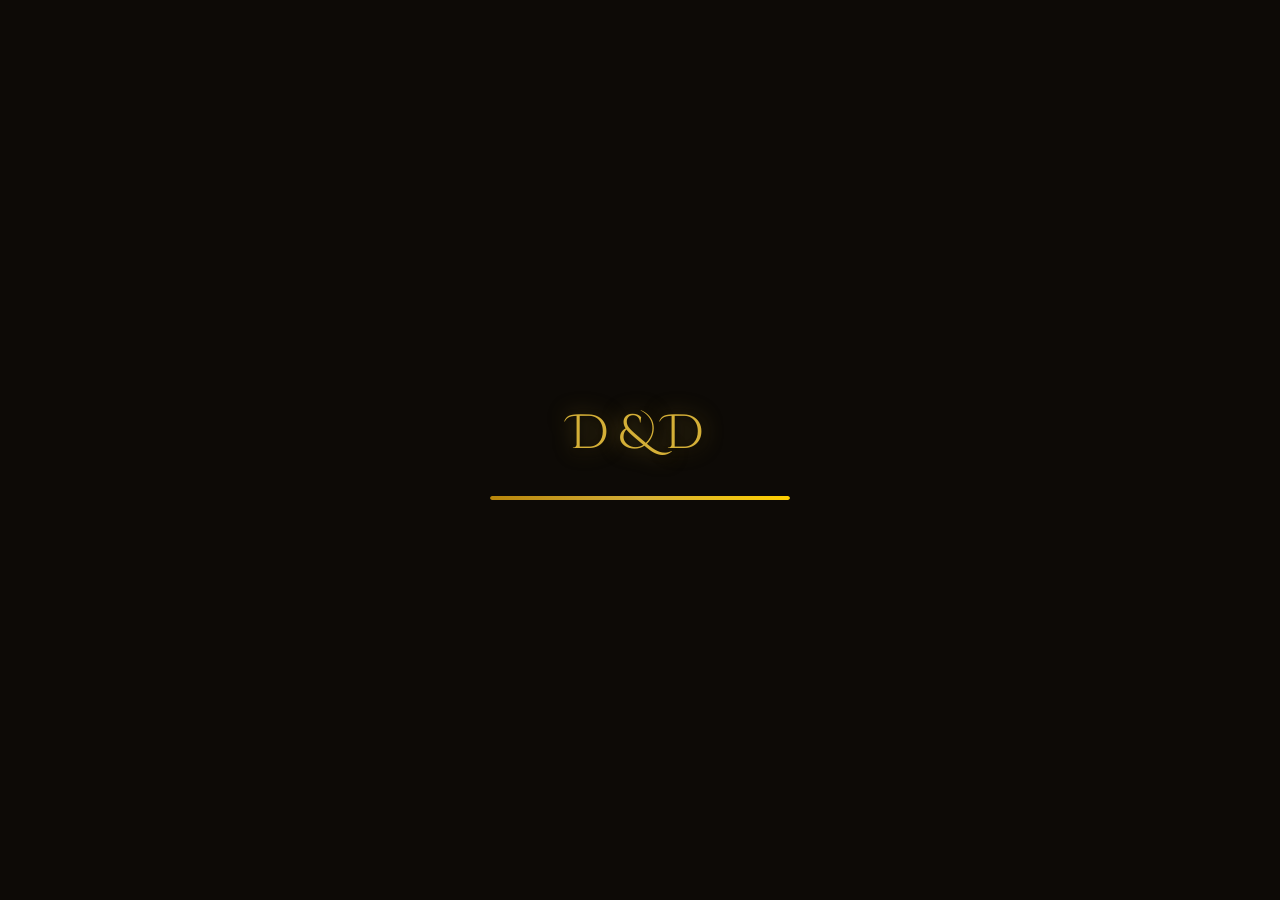
<file: profile/profile.html>
<!DOCTYPE html>
<html lang="ru">
<head>
    <meta charset="UTF-8">
    <meta name="viewport" content="width=device-width, initial-scale=1.0">
    <meta name="description" content="D&D Online — профиль игрока">
    <title>DnD Online — Профиль</title>
    <link rel="stylesheet" href="../common.css">
    <link rel="stylesheet" href="profile.css">
</head>
<body>

<div id="loadingScreen" class="loading-screen">
    <div class="loading-logo">D&D</div>
    <div class="loading-bar-wrap"><div class="loading-bar-fill"></div></div>
</div>

<div id="particles" class="particle-bg"></div>
<div id="runes" class="rune-bg"></div>

<!-- 🖼 PLACEHOLDER: profile-bg → assets/profile/bg.jpg — Фон страницы профиля (замок/библиотека) -->
<div class="profile-bg img-placeholder" data-label="bg.jpg"></div>
<div class="profile-bg-overlay"></div>

<div class="profile-layout">

    <!-- ══ LEFT SIDEBAR ══ -->
    <aside class="profile-sidebar">

        <!-- Back button -->
        <a href="../main/main.html" class="back-btn" aria-label="Назад в меню">
            <span>← Back</span>
        </a>

        <!-- Avatar card -->
        <div class="avatar-section panel">
            <div class="avatar-container">
                <!-- 🖼 PLACEHOLDER: profile-avatar → assets/profile/avatar.png — Аватар игрока на странице профиля -->
                <div class="profile-avatar" style="background: url('../assets/avatars/default.png') center/cover no-repeat;" id="profileAvatar"></div>
                <div class="avatar-glow"></div>
                <button class="avatar-change-btn" id="changeAvatarBtn" title="Change avatar">
                    <!-- 🖼 PLACEHOLDER: avatar-edit-icon → assets/profile/edit_icon.png — Иконка редактирования аватара -->
                    <div class="edit-icon-img img-placeholder" data-label="edit_icon.png"></div>
                    <span>✎</span>
                </button>
                <input type="file" id="avatarUploadInput" accept="image/*" style="display: none;">
            </div>
            <div class="level-badge-large">
                <!-- 🖼 PLACEHOLDER: level-badge → assets/profile/badge_lv.png — Бейдж уровня -->
                <div class="level-badge-bg img-placeholder" data-label="badge_lv.png"></div>
                <span class="level-text">LVL 12</span>
            </div>
            <div class="player-name-large" id="profileName">El Pablo</div>
            <div class="player-title" id="profileTitle">Experienced Adventurer</div>

            <div class="xp-section">
                <div class="xp-bar-wrap">
                    <div class="xp-bar-fill" id="xpFill" style="width:68%"></div>
                </div>
                <div class="xp-numbers">68,000 / 100,000 XP</div>
            </div>

            <div class="join-date">
                <span>Joined: January 2024</span>
            </div>
        </div>

        <!-- Action buttons -->
        <div class="sidebar-actions">
            <!-- 🖼 PLACEHOLDER: btn-edit → assets/profile/edit.png — Кнопка редактирования профиля -->
            <button class="profile-action-btn" id="editProfileBtn">
                <span>✎ Edit Profile</span>
            </button>
            <!-- 🖼 PLACEHOLDER: btn-archive → assets/profile/archive.png — Кнопка архива -->
            <button class="profile-action-btn" id="archiveBtn">
                <span>📜 Archive</span>
            </button>
            <!-- 🖼 PLACEHOLDER: btn-share → assets/profile/share.png — Кнопка поделиться -->
            <button class="profile-action-btn" id="shareBtn">
                <span>🔗 Share Profile</span>
            </button>
        </div>
    </aside>

    <!-- ══ MAIN AREA ══ -->
    <main class="profile-main">

        <!-- Tabs -->
        <nav class="profile-tabs" role="tablist">
            <button class="profile-tab active" data-tab="overview">Overview</button>
            <button class="profile-tab" data-tab="description">Description</button>
            <button class="profile-tab" data-tab="stats">Statistics</button>
            <button class="profile-tab" data-tab="achievements">Achievements</button>
            <button class="profile-tab" data-tab="history">History</button>
        </nav>

        <!-- ── Overview Tab ── -->
        <div class="profile-tab-content active" id="tab-overview">
            <div class="overview-grid">
                <!-- Active character -->
                <div class="overview-card panel active-char-card">
                    <div class="card-header">
                        <h2 class="card-title">⚔ Active Character</h2>
                        <a href="../characters/characters.html" class="card-link">Change →</a>
                    </div>
                    <div class="char-card-body">
                        <!-- 🖼 PLACEHOLDER: char-portrait → assets/profile/char_portrait.png — Портрет активного персонажа -->
                        <div class="char-portrait-lg img-placeholder" data-label="char_portrait.png"></div>
                        <div class="char-details">
                            <div class="char-name-lg">Aldric Stormhand</div>
                            <div class="char-class-lg">Paladin · Level 8</div>
                            <div class="char-race">Race: Human</div>
                            <div class="char-align">Alignment: Lawful Good</div>
                            <div class="char-attr-row">
                                <div class="char-attr"><span class="attr-icon">❤</span><span>85/100 HP</span></div>
                                <div class="char-attr"><span class="attr-icon">⚡</span><span>42/60 MP</span></div>
                                <div class="char-attr"><span class="attr-icon">🛡</span><span>18 AC</span></div>
                            </div>
                        </div>
                    </div>
                </div>

                <!-- Mini stats -->
                <div class="overview-card panel mini-stats-card">
                    <div class="card-header">
                        <h2 class="card-title">📊 Quick Stats</h2>
                    </div>
                    <div class="mini-stats-grid">
                        <div class="mini-stat"><div class="ms-val">12</div><div class="ms-lab">Campaigns</div></div>
                        <div class="mini-stat"><div class="ms-val">85</div><div class="ms-lab">Sessions</div></div>
                        <div class="mini-stat"><div class="ms-val">450</div><div class="ms-lab">Monsters</div></div>
                        <div class="mini-stat"><div class="ms-val">25.7K</div><div class="ms-lab">Gold</div></div>
                    </div>
                </div>

                <!-- Recent games -->
                <div class="overview-card panel recent-games-card">
                    <div class="card-header">
                        <h2 class="card-title">🎲 Recent Games</h2>
                    </div>
                    <div class="recent-games-list">
                        <div class="recent-game-item">
                            <div class="game-thumb">⚔️</div>
                            <div class="game-info">
                                <div class="game-name">Curse of Strahd</div>
                                <div class="game-date">June 10, 2026</div>
                                <div class="game-result win">Victory</div>
                            </div>
                        </div>
                        <div class="recent-game-item">
                            <div class="game-thumb">⚔️</div>
                            <div class="game-info">
                                <div class="game-name">Lost Mines of Phandelver</div>
                                <div class="game-date">June 5, 2026</div>
                                <div class="game-result">Completed</div>
                            </div>
                        </div>
                        <div class="recent-game-item">
                            <div class="game-thumb">⚔️</div>
                            <div class="game-info">
                                <div class="game-name">Waterdeep: Dragon Heist</div>
                                <div class="game-date">May 28, 2026</div>
                                <div class="game-result loss">Defeated</div>
                            </div>
                        </div>
                    </div>
                </div>
            </div>
        </div>

        <!-- ── Description Tab ── -->
        <div class="profile-tab-content" id="tab-description">
            <div class="desc-layout panel">
                <div class="desc-section">
                    <h2 class="desc-heading">Personal Info</h2>
                    <div class="gold-divider"></div>
                    <div class="desc-fields">
                        <div class="desc-field">
                            <label class="desc-label">Username</label>
                            <div class="desc-value editable" id="editName" contenteditable="false">El Pablo</div>
                        </div>
                        <div class="desc-field">
                            <label class="desc-label">Age</label>
                            <input type="number" class="desc-select" id="editAge" min="1" max="99" value="27" disabled>
                        </div>
                        <div class="desc-field">
                            <label class="desc-label">Gender</label>
                            <select class="desc-select" id="editGender" disabled>
                                <option value="secret" selected>Secret</option>
                                <option value="male">Male</option>
                                <option value="female">Female</option>
                                <option value="other">Other</option>
                            </select>
                        </div>
                        <div class="desc-field">
                            <label class="desc-label">Location</label>
                            <div class="desc-value editable" id="editLocation" contenteditable="false">Moscow, Russia</div>
                        </div>
                        <div class="desc-field">
                            <label class="desc-label">Timezone</label>
                            <select class="desc-select" id="editTimezone" disabled>
                                <option value="UTC-12">UTC-12</option>
                                <option value="UTC-11">UTC-11</option>
                                <option value="UTC-10">UTC-10</option>
                                <option value="UTC-9">UTC-9</option>
                                <option value="UTC-8">UTC-8</option>
                                <option value="UTC-7">UTC-7</option>
                                <option value="UTC-6">UTC-6</option>
                                <option value="UTC-5">UTC-5</option>
                                <option value="UTC-4">UTC-4</option>
                                <option value="UTC-3">UTC-3</option>
                                <option value="UTC-2">UTC-2</option>
                                <option value="UTC-1">UTC-1</option>
                                <option value="UTC+0">UTC+0</option>
                                <option value="UTC+1">UTC+1</option>
                                <option value="UTC+2">UTC+2</option>
                                <option value="UTC+3" selected>UTC+3</option>
                                <option value="UTC+4">UTC+4</option>
                                <option value="UTC+5">UTC+5</option>
                                <option value="UTC+6">UTC+6</option>
                                <option value="UTC+7">UTC+7</option>
                                <option value="UTC+8">UTC+8</option>
                                <option value="UTC+9">UTC+9</option>
                                <option value="UTC+10">UTC+10</option>
                                <option value="UTC+11">UTC+11</option>
                                <option value="UTC+12">UTC+12</option>
                                <option value="UTC+13">UTC+13</option>
                                <option value="UTC+14">UTC+14</option>
                            </select>
                        </div>
                    </div>
                </div>
                <div class="desc-section">
                    <h2 class="desc-heading">About Yourself</h2>
                    <div class="gold-divider"></div>
                    <div class="about-container">
                        <div class="about-box scrollable" id="aboutBox" contenteditable="false">A seasoned adventurer who prefers the shadows. Master of strategy and cunning. Loves long campaigns and complex lore. Always looking for worthy companions to explore the depths of the Underdark.</div>
                        <div class="about-counter" id="aboutCounter">0/500</div>
                    </div>
                </div>
                <div class="desc-section">
                    <h2 class="desc-heading">Preferences</h2>
                    <div class="gold-divider"></div>
                    <div class="pref-list">
                        <div class="pref-tag active">🎭 Roleplay</div>
                        <div class="pref-tag active">⚔ Combat</div>
                        <div class="pref-tag">🗺 Exploration</div>
                        <div class="pref-tag active">📖 Storytelling</div>
                        <div class="pref-tag">🧩 Puzzles</div>
                        <div class="pref-tag active">🌑 Dark Themes</div>
                        <div class="pref-tag">😂 Humor</div>
                    </div>
                </div>
            </div>
        </div>

        <!-- ── Stats Tab ── -->
        <div class="profile-tab-content" id="tab-stats">
            <div class="stats-layout">
                <div class="stats-col panel">
                    <h2 class="card-title">⚔ Combat</h2>
                    <div class="gold-divider"></div>
                    <div class="stat-rows">
                        <div class="stat-row"><span>Monsters Defeated</span><span class="stat-val">450</span></div>
                        <div class="stat-row"><span>Critical Hits</span><span class="stat-val">78</span></div>
                        <div class="stat-row"><span>Death Saves Passed</span><span class="stat-val">15</span></div>
                        <div class="stat-row"><span>Damage Dealt</span><span class="stat-val">284K</span></div>
                        <div class="stat-row"><span>Spells Cast</span><span class="stat-val">1,204</span></div>
                        <div class="stat-row"><span>Healing Done</span><span class="stat-val">42K</span></div>
                    </div>
                </div>
                <div class="stats-col panel">
                    <h2 class="card-title">🗺 Exploration</h2>
                    <div class="gold-divider"></div>
                    <div class="stat-rows">
                        <div class="stat-row"><span>Campaigns Played</span><span class="stat-val">12</span></div>
                        <div class="stat-row"><span>Sessions Completed</span><span class="stat-val">85</span></div>
                        <div class="stat-row"><span>Traps Disarmed</span><span class="stat-val">92</span></div>
                        <div class="stat-row"><span>Stealth Checks</span><span class="stat-val">204</span></div>
                        <div class="stat-row"><span>Rooms Explored</span><span class="stat-val">1,847</span></div>
                        <div class="stat-row"><span>Secrets Found</span><span class="stat-val">63</span></div>
                    </div>
                </div>
                <div class="stats-col panel">
                    <h2 class="card-title">💰 Wealth</h2>
                    <div class="gold-divider"></div>
                    <div class="stat-rows">
                        <div class="stat-row"><span>Gold Looted</span><span class="stat-val">25,780</span></div>
                        <div class="stat-row"><span>Magic Items</span><span class="stat-val">34</span></div>
                        <div class="stat-row"><span>Total XP</span><span class="stat-val">150K</span></div>
                        <div class="stat-row"><span>Quests Completed</span><span class="stat-val">47</span></div>
                        <div class="stat-row"><span>Items Crafted</span><span class="stat-val">18</span></div>
                        <div class="stat-row"><span>Merchants Met</span><span class="stat-val">95</span></div>
                    </div>
                </div>
            </div>
        </div>

        <!-- ── Achievements Tab ── -->
        <div class="profile-tab-content" id="tab-achievements">
            <div class="achievements-grid">
                <!-- 🖼 PLACEHOLDER: ach-1 → assets/profile/ach_dragonslayer.png — Достижение Dragonslayer -->
                <div class="achievement-card panel earned">
                    <div class="ach-icon">🐉</div>
                    <div class="ach-name">Dragon Slayer</div>
                    <div class="ach-desc">Defeat 3 dragons in a single campaign</div>
                    <div class="ach-date">May 2026</div>
                </div>
                <!-- 🖼 PLACEHOLDER: ach-2 → assets/profile/ach_shadowstep.png — Достижение Shadow Step -->
                <div class="achievement-card panel earned">
                    <div class="ach-icon">👣</div>
                    <div class="ach-name">Shadow Step</div>
                    <div class="ach-desc">Pass 200 stealth checks</div>
                    <div class="ach-date">April 2026</div>
                </div>
                <!-- 🖼 PLACEHOLDER: ach-3 → assets/profile/ach_survivor.png — Достижение Death Survivor -->
                <div class="achievement-card panel earned">
                    <div class="ach-icon">💀</div>
                    <div class="ach-name">Death Survivor</div>
                    <div class="ach-desc">Pass 10 death saving throws</div>
                    <div class="ach-date">March 2026</div>
                </div>
                <!-- 🖼 PLACEHOLDER: ach-4 → assets/profile/ach_lorekeeper.png — Достижение Lore Keeper (недоступно) -->
                <div class="achievement-card panel locked">
                    <div class="ach-icon">📖</div>
                    <div class="ach-name">Lore Keeper</div>
                    <div class="ach-desc">Complete 20 campaigns</div>
                    <div class="ach-progress">12 / 20</div>
                </div>
                <!-- 🖼 PLACEHOLDER: ach-5 → assets/profile/ach_richman.png — Достижение Gold Hoarder (недоступно) -->
                <div class="achievement-card panel locked">
                    <div class="ach-icon">💰</div>
                    <div class="ach-name">Gold Hoarder</div>
                    <div class="ach-desc">Accumulate 50,000 gold</div>
                    <div class="ach-progress">25,780 / 50,000</div>
                </div>
                <!-- 🖼 PLACEHOLDER: ach-6 → assets/profile/ach_legend.png — Достижение Legend (недоступно) -->
                <div class="achievement-card panel locked">
                    <div class="ach-icon">⭐</div>
                    <div class="ach-name">Living Legend</div>
                    <div class="ach-desc">Reach level 20</div>
                    <div class="ach-progress">Lv.12 / 20</div>
                </div>
            </div>
        </div>

        <!-- ── History Tab ── -->
        <div class="profile-tab-content" id="tab-history">
            <div class="history-panel panel">
                <div class="history-filter">
                    <button class="hist-filter active">All</button>
                    <button class="hist-filter">Campaigns</button>
                    <button class="hist-filter">Sessions</button>
                    <button class="hist-filter">PvP</button>
                </div>
                <div class="history-list scrollable">
                    <div class="history-item">
                        <div class="hist-icon">⚔️</div>
                        <div class="hist-info">
                            <div class="hist-title">Curse of Strahd — Session 7</div>
                            <div class="hist-desc">Defeated Strahd von Zarovich, completed main quest</div>
                        </div>
                        <div class="hist-meta">
                            <div class="hist-date">Jun 10</div>
                            <div class="hist-xp">+2,500 XP</div>
                        </div>
                    </div>
                    <div class="history-item">
                        <div class="hist-icon">❓</div>
                        <div class="hist-info">
                            <div class="hist-title">Side Quest: The Lost Artifact</div>
                            <div class="hist-desc">Retrieved the Orb of Dragonkind from bandits</div>
                        </div>
                        <div class="hist-meta">
                            <div class="hist-date">Jun 8</div>
                            <div class="hist-xp">+800 XP</div>
                        </div>
                    </div>
                    <div class="history-item">
                        <div class="hist-icon">📜</div>
                        <div class="hist-info">
                            <div class="hist-title">Lost Mines — Completed</div>
                            <div class="hist-desc">Full campaign completed with party of 4</div>
                        </div>
                        <div class="hist-meta">
                            <div class="hist-date">Jun 5</div>
                            <div class="hist-xp">+5,000 XP</div>
                        </div>
                    </div>
                    <div class="history-item">
                        <div class="hist-icon">🛡️</div>
                        <div class="hist-info">
                            <div class="hist-title">PvP Duel vs Misha228</div>
                            <div class="hist-desc">Victory in arena combat</div>
                        </div>
                        <div class="hist-meta">
                            <div class="hist-date">Jun 3</div>
                            <div class="hist-xp">+300 XP</div>
                        </div>
                    </div>
                </div>
            </div>
        </div>

    </main>

    <!-- ══ RIGHT PANEL: Edit controls (visible when editing) ══ -->
    <div class="edit-controls" id="editControls" style="display:none;">
        <div class="edit-controls-inner panel">
            <div class="edit-controls-title">Editing Profile</div>
            <div class="gold-divider"></div>
            <button class="btn-gold" style="width:100%;margin-bottom:10px;" id="saveProfileBtn">✓ Save Changes</button>
            <button class="btn-gold" style="width:100%;background:rgba(139,0,0,0.2);border-color:rgba(139,0,0,0.4);color:#c0392b;" id="cancelEditBtn">✕ Cancel</button>
        </div>
    </div>
</div>

<!-- WIP overlay -->
<div class="wip-overlay">
    <div class="wip-box">
        <div class="wip-image" style="background: url('../assets/wip/wip.png') center/cover no-repeat;"></div>
        <div class="wip-title">Work in Progress</div>
        <div class="wip-subtitle">Coming soon, adventurer...</div>
        <button class="btn-gold wip-close">Understood</button>
    </div>
</div>

<!-- ══ ARCHIVE MODAL ══ -->
<div class="archive-modal-overlay" id="archiveModal">
    <div class="archive-modal panel">
        <div class="modal-header">
            <h2>📜 Game Archive</h2>
            <button class="close-modal" id="closeArchiveBtn">&times;</button>
        </div>
        <div class="modal-body scrollable">
            <div class="history-item">
                <div class="hist-icon">⚔️</div>
                <div class="hist-info">
                    <div class="hist-title">Tomb of Annihilation</div>
                    <div class="hist-desc">Ended in TPK at the final boss</div>
                </div>
                <div class="hist-meta">
                    <div class="hist-date">Dec 2023</div>
                </div>
            </div>
            <div class="history-item">
                <div class="hist-icon">📜</div>
                <div class="hist-info">
                    <div class="hist-title">Out of the Abyss</div>
                    <div class="hist-desc">Successfully escaped the Underdark</div>
                </div>
                <div class="hist-meta">
                    <div class="hist-date">Aug 2023</div>
                </div>
            </div>
            <div class="history-item">
                <div class="hist-icon">🛡️</div>
                <div class="hist-info">
                    <div class="hist-title">Princes of the Apocalypse</div>
                    <div class="hist-desc">Defeated the elemental cults</div>
                </div>
                <div class="hist-meta">
                    <div class="hist-date">Jan 2023</div>
                </div>
            </div>
        </div>
    </div>
</div>

<script src="../common.js"></script>
<script src="profile.js?v=3"></script>
</body>
</html>
</file>
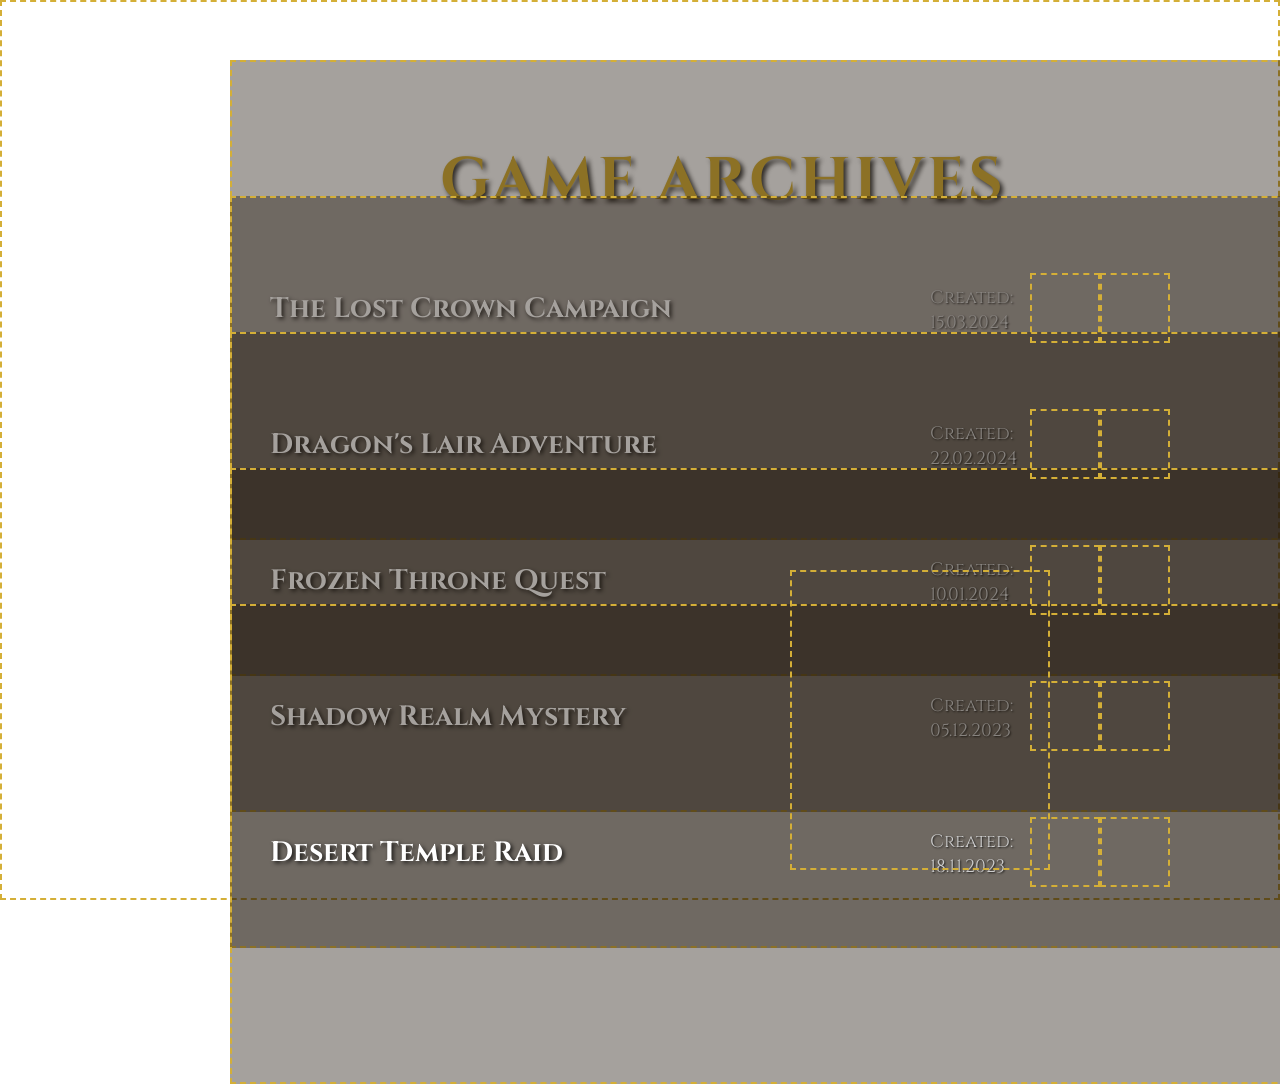
<file: profile/archive/archive.html>
<!DOCTYPE html>
<html lang="en">
<head>
    <meta charset="UTF-8">
    <meta name="viewport" content="width=device-width, initial-scale=1.0">
    <title>Game Archive</title>
    <link rel="stylesheet" href="archive.css">
    <link href="https://fonts.googleapis.com/css2?family=Cinzel:wght@400;700;900&display=swap" rel="stylesheet">
</head>
<body>
    <div class="bg"></div>
    
    <div class="header">Game Archives</div>
    
    <div class="archive-list">
        <div class="archive-item">
            <div class="archive-frame"></div>
            <div class="archive-name">The Lost Crown Campaign</div>
            <div class="archive-date">Created: 15.03.2024</div>
            <button class="edit-btn"></button>
            <button class="delete-btn"></button>
        </div>
        
        <div class="archive-item">
            <div class="archive-frame"></div>
            <div class="archive-name">Dragon's Lair Adventure</div>
            <div class="archive-date">Created: 22.02.2024</div>
            <button class="edit-btn"></button>
            <button class="delete-btn"></button>
        </div>
        
        <div class="archive-item">
            <div class="archive-frame"></div>
            <div class="archive-name">Frozen Throne Quest</div>
            <div class="archive-date">Created: 10.01.2024</div>
            <button class="edit-btn"></button>
            <button class="delete-btn"></button>
        </div>
        
        <div class="archive-item">
            <div class="archive-frame"></div>
            <div class="archive-name">Shadow Realm Mystery</div>
            <div class="archive-date">Created: 05.12.2023</div>
            <button class="edit-btn"></button>
            <button class="delete-btn"></button>
        </div>
        
        <div class="archive-item">
            <div class="archive-frame"></div>
            <div class="archive-name">Desert Temple Raid</div>
            <div class="archive-date">Created: 18.11.2023</div>
            <button class="edit-btn"></button>
            <button class="delete-btn"></button>
        </div>
    </div>
    
    <button class="back-btn"></button>
    
    <script src="archive.js"></script>
    <script>
        window.addEventListener('wheel', function(e) {
            if (e.ctrlKey) {
                e.preventDefault();
            }
        }, { passive: false });
    </script>
</body>
</html>
</file>
<file: common.css>
/* ============================================
   D&D Online — Common Styles (v2)
   ============================================ */

@import url('https://fonts.googleapis.com/css2?family=Cinzel:wght@400;600;700;900&family=Cinzel+Decorative:wght@400;700;900&family=Crimson+Text:ital,wght@0,400;0,600;1,400&display=swap');

/* --- CSS Variables --- */
:root {
    --color-gold: #D4AF37;
    --color-gold-light: #ffd000;
    --color-gold-bright: #FFD700;
    --color-gold-orange: #FFA500;
    --color-gold-dark: #B8860B;
    --color-gold-darker: #a67c00;
    --color-gold-glow: rgba(212, 175, 55, 0.4);
    --color-brown: #8B4513;
    --color-brown-dark: #5D2906;
    --color-brown-warm: #8b5a2b;
    --color-brown-deep: #3a1f0a;
    --color-text-light: #e8d5b0;
    --color-text-white: #f5f0e8;
    --color-red: #c0392b;
    --color-red-bright: #e74c3c;
    --color-crimson: #8B0000;
    --color-purple: #6B2FA0;
    --color-bg-dark: #0d0a06;
    --color-bg-panel: rgba(13, 10, 6, 0.85);
    --color-border-gold: rgba(212, 175, 55, 0.6);
    --color-border-brown: rgba(139, 69, 19, 0.5);

    --font-cinzel: 'Cinzel', 'Times New Roman', serif;
    --font-cinzel-deco: 'Cinzel Decorative', cursive;
    --font-crimson: 'Crimson Text', 'Georgia', serif;
    --font-pirata: 'Pirata One', cursive;
    --font-medieval: 'MedievalSharp', cursive;
    --font-cinzel-fallback: 'Cinzel', 'Times New Roman', serif;

    --shadow-text: 0 0 20px rgba(212, 175, 55, 0.5), 2px 2px 6px rgba(0, 0, 0, 0.9);
    --shadow-text-light: 1px 1px 3px rgba(0, 0, 0, 0.8);
    --shadow-text-medium: 0 0 10px rgba(212, 175, 55, 0.3), 2px 2px 4px rgba(0, 0, 0, 0.8);
    --shadow-gold: 0 0 20px rgba(212, 175, 55, 0.6), 0 0 40px rgba(212, 175, 55, 0.2);
    --shadow-panel: 0 8px 32px rgba(0, 0, 0, 0.8), inset 0 1px 0 rgba(212, 175, 55, 0.1);

    --transition-default: 0.3s ease;
    --transition-slide: 0.5s cubic-bezier(0.4, 0, 0.2, 1);
    --transition-bounce: 0.4s cubic-bezier(0.34, 1.56, 0.64, 1);

    --border-radius-sm: 6px;
    --border-radius-md: 12px;
    --border-radius-lg: 20px;
}

/* --- Reset & Base --- */
*,
*::before,
*::after {
    box-sizing: border-box;
    margin: 0;
    padding: 0;
}

html {
    scroll-behavior: smooth;
}

body {
    background: radial-gradient(circle at center, #1a1410 0%, #050403 100%);
    background-attachment: fixed;
    color: var(--color-text-light);
    font-family: var(--font-cinzel);
    -webkit-font-smoothing: antialiased;
    -moz-osx-font-smoothing: grayscale;
    animation: fadeInPage 0.8s ease-out;
}

@keyframes fadeInPage {
    from { opacity: 0; }
    to { opacity: 1; }
}

/* --- Particle Background --- */
.particle-bg {
    position: fixed;
    top: 0;
    left: 0;
    width: 100%;
    height: 100%;
    pointer-events: none;
    z-index: 0;
    overflow: hidden;
}

.particle {
    position: absolute;
    width: 2px;
    height: 2px;
    background: var(--color-gold);
    border-radius: 50%;
    opacity: 0;
    box-shadow: 0 0 8px 2px rgba(212, 175, 55, 0.4);
    animation: floatParticle linear infinite;
}

@keyframes floatParticle {
    0% {
        opacity: 0;
        transform: translateY(100vh) scale(0);
    }

    10% {
        opacity: 0.8;
    }

    90% {
        opacity: 0.8;
    }

    100% {
        opacity: 0;
        transform: translateY(-10vh) scale(1.5);
    }
}

/* --- Image Placeholder System --- */
.img-placeholder {
    position: relative;
    border: 2px dashed rgba(212, 175, 55, 0.25);
    background: rgba(20, 13, 6, 0.6);
    display: flex;
    align-items: center;
    justify-content: center;
    overflow: visible;
    /* Changed so text descriptions aren't cut off */
    flex-shrink: 0;
}

.img-placeholder::before {
    display: none;
}

/* --- Scrollbar --- */
::-webkit-scrollbar {
    width: 6px;
}

::-webkit-scrollbar-track {
    background: rgba(0, 0, 0, 0.4);
}

::-webkit-scrollbar-thumb {
    background: var(--color-gold-dark);
    border-radius: 3px;
}

::-webkit-scrollbar-thumb:hover {
    background: var(--color-gold);
}

.scrollable {
    scrollbar-width: thin;
    scrollbar-color: var(--color-gold-dark) rgba(0, 0, 0, 0.4);
}

/* --- Gold Divider --- */
.gold-divider {
    width: 100%;
    height: 1px;
    background: linear-gradient(90deg, transparent, var(--color-gold), transparent);
    margin: 16px 0;
}

/* --- Glow Text --- */
.glow-text {
    text-shadow: var(--shadow-text);
}

/* --- Panel base --- */
.panel {
    background: var(--color-bg-panel);
    border: 1px solid var(--color-border-gold);
    border-radius: var(--border-radius-md);
    backdrop-filter: blur(16px);
    -webkit-backdrop-filter: blur(16px);
    box-shadow: 0 10px 40px rgba(0, 0, 0, 0.9), inset 0 0 15px rgba(212, 175, 55, 0.05);
    animation: slideInUp 0.6s cubic-bezier(0.2, 0.8, 0.2, 1);
}

@keyframes slideInUp {
    from {
        opacity: 0;
        transform: translateY(20px);
    }
    to {
        opacity: 1;
        transform: translateY(0);
    }
}

/* --- Gold Button base --- */
.btn-gold {
    display: inline-flex;
    align-items: center;
    justify-content: center;
    padding: 12px 32px;
    background: linear-gradient(135deg, #2a1a08 0%, #3d2510 50%, #2a1a08 100%);
    border: 1px solid var(--color-gold-dark);
    border-radius: var(--border-radius-sm);
    color: var(--color-gold);
    font-family: var(--font-cinzel);
    font-size: 14px;
    font-weight: 600;
    letter-spacing: 2px;
    text-transform: uppercase;
    cursor: pointer;
    text-decoration: none;
    transition: all var(--transition-default);
    position: relative;
    overflow: hidden;
}

.btn-gold::before {
    content: '';
    position: absolute;
    top: 0;
    left: -100%;
    width: 100%;
    height: 100%;
    background: linear-gradient(90deg, transparent, rgba(212, 175, 55, 0.15), transparent);
    transition: left 0.5s ease;
}

.btn-gold:hover {
    border-color: var(--color-gold);
    color: var(--color-gold-bright);
    box-shadow: 0 0 20px rgba(212, 175, 55, 0.8), 0 0 40px rgba(212, 175, 55, 0.4);
    transform: translateY(-3px) scale(1.02);
}

.btn-gold:hover::before {
    left: 100%;
}

.btn-gold:active {
    transform: translateY(0);
}

/* --- Input base --- */
.input-base {
    width: 100%;
    padding: 14px 20px;
    background: rgba(0, 0, 0, 0.5);
    border: 1px solid var(--color-border-brown);
    border-radius: var(--border-radius-sm);
    color: var(--color-text-light);
    font-family: var(--font-cinzel);
    font-size: 14px;
    outline: none;
    transition: all var(--transition-default);
}

.input-base:focus {
    border-color: var(--color-gold-dark);
    box-shadow: 0 0 0 3px rgba(212, 175, 55, 0.1), inset 0 0 10px rgba(0, 0, 0, 0.3);
}

.input-base::placeholder {
    color: rgba(232, 213, 176, 0.35);
}

/* --- WIP Overlay --- */
.wip-overlay {
    position: fixed;
    top: 0;
    left: 0;
    width: 100%;
    height: 100%;
    z-index: 9999;
    display: flex;
    justify-content: center;
    align-items: center;
    background: rgba(0, 0, 0, 0.85);
    opacity: 0;
    visibility: hidden;
    transition: opacity var(--transition-default), visibility var(--transition-default);
    backdrop-filter: blur(4px);
}

.wip-overlay.show {
    opacity: 1;
    visibility: visible;
}

.wip-box {
    width: 500px;
    max-width: 90vw;
    padding: 60px 50px;
    text-align: center;
    position: relative;
}

.wip-box::before,
.wip-box::after {
    content: '';
    position: absolute;
    width: 60px;
    height: 60px;
    border-color: var(--color-gold-dark);
    border-style: solid;
}

.wip-box::before {
    top: 0;
    left: 0;
    border-width: 2px 0 0 2px;
}

.wip-box::after {
    bottom: 0;
    right: 0;
    border-width: 0 2px 2px 0;
}

.wip-title {
    font-family: var(--font-cinzel-deco);
    font-size: 28px;
    color: var(--color-gold);
    text-shadow: var(--shadow-gold);
    margin-bottom: 16px;
}

.wip-subtitle {
    font-family: var(--font-crimson);
    font-size: 18px;
    color: rgba(232, 213, 176, 0.6);
    font-style: italic;
    margin-bottom: 32px;
}

.wip-image {
    width: 120px;
    height: 120px;
    margin: 0 auto 24px;
    /* asset: assets/wip/wip.png */
}

.wip-close {
    padding: 10px 30px;
    cursor: pointer;
}

/* --- Chat Frame --- */
.chat-frame {
    position: absolute;
    top: 0;
    left: -380px;
    width: 340px;
    height: 440px;
    transition: left var(--transition-slide);
    z-index: 10;
}

.chat-frame.open {
    left: 0;
}

.chat-messages {
    position: absolute;
    top: 20px;
    left: 16px;
    width: calc(100% - 32px);
    height: calc(100% - 80px);
    overflow-y: auto;
    color: var(--color-gold-light);
    font-family: var(--font-cinzel);
    font-size: 13px;
    line-height: 1.6;
}

.chat-message {
    margin-bottom: 8px;
    word-wrap: break-word;
}

.chat-message::before {
    content: "⟡ ";
    color: var(--color-gold-dark);
}

.chat-input-wrap {
    position: absolute;
    bottom: 12px;
    left: 12px;
    width: calc(100% - 90px);
}

.chat-input {
    width: 100%;
    height: 36px;
    background: rgba(0, 0, 0, 0.6);
    border: 1px solid var(--color-gold-dark);
    border-radius: 4px;
    color: var(--color-gold);
    font-family: var(--font-cinzel);
    font-size: 13px;
    padding: 0 10px;
    outline: none;
}

.chat-send-btn {
    position: absolute;
    bottom: 12px;
    right: 12px;
    width: 60px;
    height: 36px;
    background: linear-gradient(135deg, var(--color-brown-dark), var(--color-brown));
    border: 1px solid var(--color-gold-dark);
    border-radius: 4px;
    color: var(--color-gold);
    font-family: var(--font-cinzel);
    font-size: 11px;
    cursor: pointer;
    letter-spacing: 1px;
}

/* --- Menu Frame (game overlay) --- */
.menu-frame {
    position: absolute;
    top: -100%;
    left: 50%;
    transform: translateX(-50%);
    width: 420px;
    transition: top var(--transition-slide);
    z-index: 20;
}

.menu-frame.open {
    top: 0;
}

.menu-cross {
    position: absolute;
    top: 20px;
    right: 20px;
    width: 36px;
    height: 36px;
    cursor: pointer;
    display: flex;
    align-items: center;
    justify-content: center;
    font-size: 24px;
    color: var(--color-gold);
    transition: transform var(--transition-default);
    z-index: 21;
}

.menu-cross:hover {
    transform: scale(1.2) rotate(90deg);
}

.menu-buttons {
    display: flex;
    flex-direction: column;
    align-items: center;
    gap: 16px;
    padding: 60px 40px 40px;
}

.menu-button-item {
    width: 100%;
    padding: 14px 24px;
    background: transparent;
    border: 1px solid var(--color-gold-dark);
    color: var(--color-gold);
    font-family: var(--font-cinzel);
    font-size: 16px;
    letter-spacing: 2px;
    cursor: pointer;
    transition: all var(--transition-default);
    text-transform: uppercase;
}

.menu-button-item:hover {
    background: rgba(212, 175, 55, 0.1);
    border-color: var(--color-gold);
    box-shadow: var(--shadow-gold);
}

/* --- Animations --- */
@keyframes fadeInUp {
    from {
        opacity: 0;
        transform: translateY(30px);
    }

    to {
        opacity: 1;
        transform: translateY(0);
    }
}

@keyframes fadeInDown {
    from {
        opacity: 0;
        transform: translateY(-30px);
    }

    to {
        opacity: 1;
        transform: translateY(0);
    }
}

@keyframes fadeIn {
    from {
        opacity: 0;
    }

    to {
        opacity: 1;
    }
}

@keyframes scaleIn {
    from {
        opacity: 0;
        transform: scale(0.85);
    }

    to {
        opacity: 1;
        transform: scale(1);
    }
}

@keyframes scaleInCenter {
    from {
        opacity: 0;
        transform: translate(-50%, -50%) scale(0.85);
    }

    to {
        opacity: 1;
        transform: translate(-50%, -50%) scale(1);
    }
}

@keyframes glowPulse {

    0%,
    100% {
        box-shadow: 0 0 10px rgba(212, 175, 55, 0.2);
    }

    50% {
        box-shadow: 0 0 30px rgba(212, 175, 55, 0.5), 0 0 60px rgba(212, 175, 55, 0.2);
    }
}

@keyframes borderSpin {
    0% {
        background-position: 0% 50%;
    }

    100% {
        background-position: 100% 50%;
    }
}

@keyframes runeFloat {

    0%,
    100% {
        transform: translateY(0) rotate(0deg);
        opacity: 0.15;
    }

    50% {
        transform: translateY(-20px) rotate(10deg);
        opacity: 0.35;
    }
}

@keyframes torch {

    0%,
    100% {
        opacity: 0.8;
        transform: scaleX(1);
    }

    50% {
        opacity: 1;
        transform: scaleX(1.08);
    }
}

/* --- Decorative corner borders --- */
.corner-border {
    position: relative;
}

.corner-border::before,
.corner-border::after,
.corner-border .corner-tl,
.corner-border .corner-br {
    content: '';
    position: absolute;
    width: 20px;
    height: 20px;
    border-color: var(--color-gold-dark);
    border-style: solid;
}

.corner-border::before {
    top: 0;
    left: 0;
    border-width: 1px 0 0 1px;
}

.corner-border::after {
    top: 0;
    right: 0;
    border-width: 1px 1px 0 0;
}

/* --- Notification Toast --- */
.toast {
    position: fixed;
    bottom: 30px;
    right: 30px;
    padding: 16px 24px;
    background: var(--color-bg-panel);
    border: 1px solid var(--color-gold-dark);
    border-radius: var(--border-radius-sm);
    color: var(--color-gold);
    font-family: var(--font-cinzel);
    font-size: 14px;
    z-index: 9998;
    opacity: 0;
    transform: translateX(100px);
    transition: all 0.4s ease;
    backdrop-filter: blur(12px);
}

.toast.show {
    opacity: 1;
    transform: translateX(0);
}

/* --- Loading Screen --- */
.loading-screen {
    position: fixed;
    inset: 0;
    background: var(--color-bg-dark);
    z-index: 99999;
    display: flex;
    flex-direction: column;
    align-items: center;
    justify-content: center;
    gap: 30px;
    transition: opacity 0.8s ease;
}

.loading-screen.hidden {
    opacity: 0;
    pointer-events: none;
}

.loading-logo {
    font-family: var(--font-cinzel-deco);
    font-size: 48px;
    color: var(--color-gold);
    text-shadow: var(--shadow-text);
    letter-spacing: 8px;
}

.loading-bar-wrap {
    width: 300px;
    height: 4px;
    background: rgba(212, 175, 55, 0.15);
    border-radius: 2px;
    overflow: hidden;
}

.loading-bar-fill {
    height: 100%;
    background: linear-gradient(90deg, var(--color-gold-dark), var(--color-gold), var(--color-gold-light));
    border-radius: 2px;
    animation: loadingFill 1.8s ease-out forwards;
}

@keyframes loadingFill {
    from {
        width: 0%;
    }

    to {
        width: 100%;
    }
}

/* --- Rune Decorations (background) --- */
.rune-bg {
    position: fixed;
    inset: 0;
    pointer-events: none;
    z-index: 0;
    overflow: hidden;
}

.rune {
    position: absolute;
    font-size: 60px;
    color: var(--color-gold);
    opacity: 0.04;
    animation: runeFloat 8s ease-in-out infinite;
    user-select: none;
    white-space: nowrap;
}

/* Flying Runes */
.rune.fly-right {
    position: absolute;
    left: -20vw;
    animation-name: runeFlyRight;
    animation-timing-function: linear;
    animation-iteration-count: 1;
    opacity: 0;
}

.rune.fly-left {
    position: absolute;
    right: -20vw;
    animation-name: runeFlyLeft;
    animation-timing-function: linear;
    animation-iteration-count: 1;
    opacity: 0;
}

@keyframes runeFlyRight {
    0% {
        transform: translateX(0);
        opacity: 0;
    }

    10% {
        opacity: var(--rune-opacity, 0.15);
    }

    90% {
        opacity: var(--rune-opacity, 0.15);
    }

    100% {
        transform: translateX(140vw);
        opacity: 0;
    }
}

@keyframes runeFlyLeft {
    0% {
        transform: translateX(0);
        opacity: 0;
    }

    10% {
        opacity: var(--rune-opacity, 0.15);
    }

    90% {
        opacity: var(--rune-opacity, 0.15);
    }

    100% {
        transform: translateX(-140vw);
        opacity: 0;
    }
}
</file>
<file: authorization/authorization.css>
/* authorization.css */

body {
    margin: 0;
    padding: 0;
    min-height: 100vh;
    display: flex;
    align-items: center;
    justify-content: center;
    overflow: hidden;
}

/* ── Background ── */
.auth-bg {
    position: fixed;
    inset: 0;
    z-index: -1;
    width: 100%;
    height: 100%;
    min-height: 100px;
    background: transparent;
    border: none;
}

/* ── Torches ── */
.torch {
    display: none;
}

/* ── Main layout ── */
.auth-main {
    position: relative;
    z-index: 2;
    display: flex;
    flex-direction: column;
    align-items: center;
    justify-content: center;
    min-height: 100vh;
    padding: 40px 20px;
    gap: 24px;
    animation: fadeIn 0.8s ease;
}

/* ── Header ── */
.auth-header {
    text-align: center;
    display: flex;
    flex-direction: column;
    align-items: center;
    gap: 8px;
}

.auth-logo {
    width: 220px;
    height: 160px;
    border: none !important;
    background-color: transparent !important;
    margin-bottom: -15px;
    mix-blend-mode: screen;
    filter: drop-shadow(0 0 15px rgba(212, 175, 55, 0.4));
}

.auth-logo.img-placeholder::before {
    display: none !important;
}

.auth-title {
    font-family: var(--font-cinzel-deco);
    font-size: 32px;
    font-weight: 700;
    color: var(--color-gold);
    text-shadow: 0 0 20px rgba(212,175,55,0.3);
    letter-spacing: 6px;
    text-transform: uppercase;
    margin: 0;
}

.auth-subtitle {
    font-family: var(--font-cinzel);
    font-size: 14px;
    color: rgba(212,175,55,0.4);
    letter-spacing: 14px;
    text-transform: uppercase;
    font-style: italic;
    margin: 0 0 20px 0;
}

/* ── Panel ── */
.auth-panel {
    width: 100%;
    max-width: 440px;
    padding: 40px;
    background: #0c0906;
    border: 1px solid rgba(212,175,55,0.2);
    border-radius: 8px;
    animation: scaleIn 0.6s var(--transition-bounce);
    position: relative;
    box-shadow: 0 10px 40px rgba(0,0,0,0.8);
}

.auth-panel .gold-divider {
    display: none;
}

.auth-panel-header {
    display: flex;
    align-items: center;
    justify-content: center;
    gap: 24px;
    margin-bottom: 30px;
}

.tab-btn {
    font-family: var(--font-cinzel);
    font-size: 13px;
    font-weight: 700;
    letter-spacing: 4px;
    text-transform: uppercase;
    color: rgba(212,175,55,0.3);
    cursor: pointer;
    transition: all var(--transition-default);
    padding: 8px 0;
    border-bottom: 2px solid transparent;
}

.tab-btn:hover { color: var(--color-gold-light); }

.tab-btn.active {
    color: var(--color-gold);
    border-bottom: 2px solid var(--color-gold);
}

.tab-divider {
    color: rgba(212,175,55,0.15);
    font-size: 10px;
}

/* ── Form ── */
.auth-form {
    display: flex;
    flex-direction: column;
    gap: 20px;
}

.field-group {
    display: flex;
    flex-direction: column;
    gap: 8px;
}

.field-label {
    font-family: var(--font-cinzel);
    font-size: 10px;
    font-weight: 700;
    letter-spacing: 2px;
    text-transform: uppercase;
    color: rgba(212,175,55,0.6);
    display: flex;
    align-items: center;
    gap: 8px;
    margin-bottom: 4px;
}

.field-icon { font-size: 12px; color: var(--color-gold); }

.field-wrap {
    position: relative;
    display: flex;
    align-items: center;
}

.field-icon-img {
    position: absolute;
    left: 14px;
    width: 16px;
    height: 16px;
    border: none;
    background: transparent;
    z-index: 1;
    opacity: 0.8;
}

.field-icon-img::before { display: none; }

.field-input {
    background: #080503;
    border: 1px solid rgba(212,175,55,0.2);
    border-radius: 6px;
    color: var(--color-gold);
    font-family: Arial, sans-serif;
    padding: 14px 44px;
    font-size: 14px;
    letter-spacing: 1px;
}

.field-input:focus {
    border-color: rgba(212,175,55,0.5);
    background: #0c0805;
    box-shadow: inset 0 0 10px rgba(0,0,0,0.5);
}

.field-input::placeholder {
    color: rgba(255,255,255,0.2);
}

.pass-toggle {
    position: absolute;
    right: 14px;
    background: none;
    border: none;
    color: rgba(212,175,55,0.4);
    cursor: pointer;
    font-size: 14px;
    padding: 0;
    transition: color var(--transition-default);
    z-index: 1;
}

.pass-toggle:hover { color: var(--color-gold); }

/* ── Options row ── */
.auth-options {
    display: flex;
    align-items: center;
    justify-content: space-between;
    margin-top: -6px;
    margin-bottom: 12px;
}

.remember-wrap {
    display: flex;
    align-items: center;
    gap: 8px;
    font-family: var(--font-cinzel);
    font-size: 9px;
    color: rgba(212,175,55,0.4);
    cursor: pointer;
    letter-spacing: 1.5px;
    text-transform: uppercase;
}

.remember-wrap input[type="checkbox"] { display: none; }

.checkmark {
    width: 12px;
    height: 12px;
    border: 1px solid rgba(212,175,55,0.3);
    border-radius: 2px;
    background: #080503;
    display: inline-block;
    transition: all var(--transition-default);
    position: relative;
}

.remember-wrap input:checked + .checkmark {
    background: var(--color-gold-dark);
}

.remember-wrap input:checked + .checkmark::after {
    content: '✓';
    position: absolute;
    top: -2px;
    left: 1px;
    font-size: 10px;
    color: var(--color-bg-dark);
}

.forgot-link {
    font-family: var(--font-cinzel);
    font-size: 9px;
    color: rgba(212,175,55,0.4);
    text-decoration: none;
    letter-spacing: 1.5px;
    text-transform: uppercase;
    transition: color var(--transition-default);
}

.forgot-link:hover { color: var(--color-gold); }

/* ── Submit button ── */
.auth-submit {
    width: 100%;
    padding: 18px;
    font-size: 12px;
    letter-spacing: 4px;
    position: relative;
    overflow: hidden;
    background: linear-gradient(to bottom, #3a2210 0%, #1a0c04 100%);
    border: 1px solid rgba(212, 175, 55, 0.4);
    border-radius: 4px;
    color: var(--color-gold);
    min-height: 54px;
    margin-top: 10px;
    text-transform: uppercase;
}

.btn-img { display: none; }

.btn-text {
    position: relative;
    z-index: 1;
}

.auth-submit:hover {
    background: linear-gradient(to bottom, #4a2d16 0%, #221006 100%);
    box-shadow: 0 0 20px rgba(212,175,55,0.2);
}

/* ── Divider ── */
.auth-divider {
    display: flex;
    align-items: center;
    gap: 16px;
    margin: 20px 0 10px 0;
}

.divider-line {
    flex: 1;
    height: 1px;
    background: rgba(212,175,55,0.1);
}

.divider-text {
    font-family: var(--font-cinzel);
    font-size: 9px;
    color: rgba(212,175,55,0.3);
    letter-spacing: 2px;
    text-transform: uppercase;
    white-space: nowrap;
}

/* ── Social buttons ── */
.social-row {
    display: grid;
    grid-template-columns: 1fr 1fr;
    gap: 12px;
}

.social-btn {
    display: flex;
    align-items: center;
    justify-content: center;
    gap: 10px;
    padding: 14px;
    background: #080503;
    border: 1px solid rgba(212,175,55,0.15);
    border-radius: 6px;
    color: rgba(212,175,55,0.6);
    font-family: var(--font-cinzel);
    font-size: 11px;
    letter-spacing: 2px;
    cursor: pointer;
    transition: all var(--transition-default);
    text-transform: uppercase;
}

.social-btn:hover {
    border-color: rgba(212,175,55,0.4);
    background: #0c0805;
    color: var(--color-gold);
}

.social-icon {
    width: 16px;
    height: 16px;
    border: none;
    background: transparent;
    flex-shrink: 0;
    opacity: 0.8;
}

.social-icon::before { display: none; }

/* ── Footer text ── */
.auth-footer-text {
    margin-top: 30px;
    text-align: center;
    font-family: var(--font-cinzel);
    font-size: 10px;
    color: rgba(212,175,55,0.4);
    letter-spacing: 2px;
    text-transform: uppercase;
}

.auth-link {
    color: rgba(212,175,55,0.7);
    text-decoration: none;
    transition: color var(--transition-default);
}

.auth-link:hover { color: var(--color-gold); }

/* ── Bottom decoration ── */
.bottom-deco-img {
    width: 400px;
    height: 40px;
    border: none;
    background: transparent;
    opacity: 0.8;
}

.bottom-deco-img::before { display: none; }

/* ── Responsive ── */
@media (max-width: 500px) {
    .auth-panel { padding: 24px 20px; }
    .torch { display: none; }
}

/* ── Images ── */
.auth-logo.img-placeholder[data-label='logo.png'] {
    background-image: url('../assets/authorization/logo.png');
    background-size: 100% auto;
    background-repeat: no-repeat;
    background-position: center top;
}

.field-icon-img[data-label='icon_email.png'] { background-image: url('../assets/authorization/icon_email.png'); }
.field-icon-img[data-label='icon_pass.png'] { background-image: url('../assets/authorization/icon_pass.png'); }
.social-icon[data-label='google.png'] { background-image: url('../assets/authorization/google.png'); }
.social-icon[data-label='discord.png'] { background-image: url('../assets/authorization/discord.png'); }

.field-icon-img, .social-icon {
    background-size: contain !important;
    background-repeat: no-repeat !important;
    background-position: center !important;
    background-color: transparent !important;
    border: none !important;
    mix-blend-mode: screen;
}

.field-icon-img::before, .social-icon::before {
    display: none !important;
}
</file>
<file: characters/characters.css>
/* characters.css */

body {
    margin: 0;
    min-height: 100vh;
}

.chars-bg {
    position: fixed;
    inset: 0;
    z-index: 0;
    width: 100%; height: 100%;
    min-height: 100px;
    background: transparent;
    border: none;
}

.chars-bg-overlay {
    position: fixed;
    inset: 0;
    z-index: 1;
    background: linear-gradient(180deg, rgba(0,0,0,0.75) 0%, rgba(0,0,0,0.4) 100%);
    pointer-events: none;
}

/* Header */
.chars-header {
    position: fixed;
    top: 0; left: 0; right: 0;
    z-index: 50;
    height: 64px;
    display: flex;
    align-items: center;
    justify-content: space-between;
    padding: 0 28px;
    background: rgba(6,3,2,0.9);
    border-bottom: 1px solid rgba(212,175,55,0.15);
    backdrop-filter: blur(12px);
}

.back-btn {
    display: flex;
    align-items: center;
    gap: 10px;
    text-decoration: none;
    color: rgba(232,213,176,0.5);
    font-family: var(--font-cinzel);
    font-size: 12px;
    letter-spacing: 2px;
    transition: color var(--transition-default);
}
.back-btn:hover { color: var(--color-gold); }

.back-icon {
    width: 24px; height: 24px;
    border: 1px dashed rgba(212,175,55,0.3);
    background: transparent;
    border-radius: 4px;
}
.back-icon::before { font-size: 6px; }

.chars-title {
    font-family: var(--font-cinzel-deco);
    font-size: 24px;
    font-weight: 700;
    color: var(--color-gold);
    text-shadow: var(--shadow-text);
    letter-spacing: 6px;
    margin: 0;
}

.chars-count {
    font-family: var(--font-cinzel);
    font-size: 11px;
    color: rgba(212,175,55,0.4);
    letter-spacing: 2px;
}

.chars-header-right { width: 120px; text-align: right; }

/* Main */
.chars-main {
    position: relative;
    z-index: 2;
    padding: 88px 32px 40px;
    max-width: 1300px;
    margin: 0 auto;
    display: flex;
    flex-direction: column;
    gap: 28px;
    animation: fadeIn 0.6s ease;
}

/* Action buttons */
.chars-actions {
    display: grid;
    grid-template-columns: repeat(3, 1fr);
    gap: 16px;
}

.char-action-big {
    position: relative;
    padding: 28px 20px;
    background: rgba(13,10,6,0.8);
    border: 1px solid rgba(212,175,55,0.2);
    border-radius: var(--border-radius-md);
    cursor: pointer;
    transition: all var(--transition-bounce);
    display: flex;
    flex-direction: column;
    align-items: center;
    gap: 0;
    overflow: hidden;
}

.char-action-big:hover {
    border-color: var(--color-gold-dark);
    transform: translateY(-4px);
    box-shadow: 0 12px 40px rgba(212,175,55,0.1);
}

.char-action-bg {
    position: absolute;
    inset: 0;
    border: none;
    background: transparent;
    opacity: 0.07;
    border-radius: var(--border-radius-md);
}
.char-action-bg::before { display: none; }

.char-action-inner {
    position: relative;
    z-index: 1;
    display: flex;
    flex-direction: column;
    align-items: center;
    gap: 8px;
}

.char-action-icon {
    font-size: 36px;
    color: var(--color-gold);
    text-shadow: var(--shadow-gold);
    transition: transform var(--transition-default);
    position: relative;
}

.char-action-icon.plus-icon {
    font-size: 42px;
    font-weight: 400;
}

.char-action-icon.plus-icon::before {
    content: '';
    position: absolute;
    top: 50%; left: 50%;
    transform: translate(-50%, -50%);
    width: 24px; height: 24px;
    background: rgba(212,175,55,0.8);
    filter: blur(14px);
    border-radius: 50%;
    z-index: -1;
    pointer-events: none;
}

.char-action-big:hover .char-action-icon { transform: scale(1.15); }

.char-action-title {
    font-family: var(--font-cinzel);
    font-size: 16px;
    font-weight: 700;
    color: var(--color-gold);
    letter-spacing: 3px;
    text-transform: uppercase;
}

.char-action-desc {
    font-family: var(--font-crimson);
    font-size: 13px;
    color: rgba(232,213,176,0.4);
    font-style: italic;
    text-align: center;
}

/* Character section */
.chars-section { padding: 24px; }

.chars-section-header {
    display: flex;
    justify-content: space-between;
    align-items: center;
    margin-bottom: 20px;
}

.chars-section-title {
    font-family: var(--font-cinzel);
    font-size: 16px;
    font-weight: 700;
    color: var(--color-gold);
    letter-spacing: 4px;
    text-transform: uppercase;
    margin: 0;
}

.chars-filter { display: flex; gap: 8px; }

.cf-btn {
    padding: 6px 16px;
    background: rgba(0,0,0,0.3);
    border: 1px solid rgba(212,175,55,0.12);
    border-radius: 14px;
    color: rgba(232,213,176,0.4);
    font-family: var(--font-cinzel);
    font-size: 11px;
    letter-spacing: 1px;
    cursor: pointer;
    transition: all var(--transition-default);
}
.cf-btn:hover { color: var(--color-gold-light); border-color: rgba(212,175,55,0.3); }
.cf-btn.active { background: rgba(212,175,55,0.08); border-color: var(--color-gold-dark); color: var(--color-gold); }

/* Characters grid */
.chars-grid {
    display: grid;
    grid-template-columns: repeat(3, 1fr);
    gap: 16px;
}

/* Character card */
.char-card {
    display: flex;
    flex-direction: column;
    position: relative;
    overflow: hidden;
    transition: all var(--transition-default);
    cursor: default;
}

.char-card:hover {
    transform: translateY(-4px);
    box-shadow: 0 12px 40px rgba(212,175,55,0.08);
}

.char-card.active-char {
    border-color: rgba(212,175,55,0.5);
    box-shadow: 0 0 30px rgba(212,175,55,0.08), inset 0 0 30px rgba(212,175,55,0.02);
}

.char-card-badge {
    position: absolute;
    top: 12px; right: 12px;
    padding: 3px 10px;
    border-radius: 10px;
    font-family: var(--font-cinzel);
    font-size: 9px;
    font-weight: 700;
    letter-spacing: 2px;
    z-index: 10;
}

.active-badge {
    background: rgba(212,175,55,0.15);
    border: 1px solid var(--color-gold-dark);
    color: var(--color-gold);
}

.char-card-art {
    position: absolute;
    inset: 0;
    width: 100%;
    height: 100%;
    border: none;
    border-radius: var(--border-radius-md);
    z-index: 0;
}

.char-card-art::after {
    content: '';
    position: absolute;
    inset: 0;
    background: linear-gradient(to bottom, transparent 0%, rgba(13,10,6,0.4) 40%, rgba(13,10,6,0.95) 100%);
    border-radius: var(--border-radius-md);
    z-index: 1;
}

.char-card-body {
    position: relative;
    z-index: 2;
    padding: 200px 16px 16px 16px;
    flex: 1;
}

.char-card-name {
    font-family: var(--font-cinzel);
    font-size: 16px;
    font-weight: 700;
    color: var(--color-gold);
    margin-bottom: 4px;
    letter-spacing: 1px;
}

.char-card-class {
    font-family: var(--font-cinzel);
    font-size: 13px;
    color: rgba(232,213,176,0.6);
    letter-spacing: 1px;
    margin-bottom: 2px;
}

.char-card-race {
    font-family: var(--font-crimson);
    font-size: 12px;
    color: rgba(232,213,176,0.35);
    font-style: italic;
    margin-bottom: 12px;
}

.char-card-stats {
    display: flex;
    gap: 10px;
    flex-wrap: wrap;
}

.ccs {
    font-family: var(--font-cinzel);
    font-size: 10px;
    color: rgba(232,213,176,0.5);
    display: flex;
    align-items: center;
    gap: 4px;
    padding: 3px 8px;
    background: rgba(0,0,0,0.3);
    border: 1px solid rgba(212,175,55,0.08);
    border-radius: 4px;
}

/* Card actions */
.char-card-actions {
    position: relative;
    z-index: 2;
    display: flex;
    gap: 6px;
    padding: 12px 16px;
    border-top: 1px solid rgba(212,175,55,0.08);
    background: rgba(0, 0, 0, 0.4);
    backdrop-filter: blur(8px);
}

.cca-btn {
    flex: 1;
    padding: 8px 6px;
    background: rgba(0,0,0,0.4);
    border: 1px solid rgba(212,175,55,0.15);
    border-radius: 4px;
    color: rgba(232,213,176,0.5);
    font-family: var(--font-cinzel);
    font-size: 10px;
    letter-spacing: 0.5px;
    cursor: pointer;
    transition: all var(--transition-default);
}

.cca-btn:hover { border-color: var(--color-gold-dark); color: var(--color-gold); }

.cca-btn.primary {
    background: rgba(212,175,55,0.06);
    border-color: rgba(212,175,55,0.25);
    color: var(--color-gold-dark);
}

.cca-btn.primary:hover {
    background: rgba(212,175,55,0.12);
    color: var(--color-gold);
}

.cca-btn.danger {
    flex: 0 0 32px;
    padding: 8px 4px;
    background: rgba(139,0,0,0.1);
    border-color: rgba(139,0,0,0.2);
    color: rgba(192,57,43,0.5);
}

.cca-btn.danger:hover {
    background: rgba(139,0,0,0.2);
    border-color: var(--color-red);
    color: var(--color-red-bright);
}

/* Empty slots */
.char-slot-empty {
    display: flex;
    flex-direction: column;
    align-items: center;
    justify-content: center;
    gap: 10px;
    padding: 20px;
    border: 2px dashed rgba(212,175,55,0.12);
    border-radius: var(--border-radius-md);
    min-height: 320px;
    transition: all var(--transition-default);
    position: relative;
    overflow: hidden;
}

.char-slot-empty:hover { border-color: rgba(212,175,55,0.25); }

.empty-slot-img {
    position: absolute;
    inset: 0;
    border: none;
    background: transparent;
    opacity: 0.04;
    border-radius: var(--border-radius-md);
}
.empty-slot-img::before { display: none; }

.empty-slot-icon {
    font-size: 40px;
    color: rgba(212,175,55,0.15);
    line-height: 1;
    position: relative;
    z-index: 1;
}

.empty-slot-text {
    font-family: var(--font-cinzel);
    font-size: 12px;
    color: rgba(212,175,55,0.2);
    letter-spacing: 2px;
    text-transform: uppercase;
    position: relative;
    z-index: 1;
}

.empty-slot-btn {
    padding: 8px 20px;
    font-size: 11px;
    letter-spacing: 2px;
    position: relative;
    z-index: 1;
}
</file>
<file: main/main.css>
/* main.css */

body {
    margin: 0;
    width: 100vw;
    height: 100vh;
    overflow: hidden;
    font-family: var(--font-cinzel);
}

/* ── Background ── */
.main-bg {
    position: fixed;
    inset: 0;
    z-index: -1;
    width: 100%;
    height: 100%;
    min-height: 100px;
    background: transparent;
    border: none !important;
}

.main-bg::before { display: none !important; }

@keyframes bgDrift {
    0% { background-position: 0% 0%; }
    50% { background-position: 100% 100%; }
    100% { background-position: 0% 0%; }
}

.vignette {
    position: fixed;
    inset: 0;
    z-index: 1;
    background: radial-gradient(ellipse at center, transparent 40%, rgba(0,0,0,0.6) 100%);
    pointer-events: none;
}

/* ── Header ── */
.main-header {
    position: fixed;
    top: 0; left: 0; right: 0;
    z-index: 50;
    height: 64px;
    display: flex;
    align-items: center;
    justify-content: space-between;
    padding: 0 28px;
    background: rgba(6,3,2,0.9);
    border-bottom: 1px solid rgba(212,175,55,0.15);
    backdrop-filter: blur(12px);
    -webkit-backdrop-filter: blur(12px);
}

.header-left {
    display: flex;
    align-items: center;
    gap: 14px;
}

.header-logo {
    width: 50px;
    height: 50px;
    border-radius: 50%;
    background: url('../assets/authorization/logo.png') center/contain no-repeat;
    flex-shrink: 0;
}

.header-title-wrap { display: flex; flex-direction: column; }

.header-title {
    font-family: var(--font-cinzel-deco);
    font-size: 14px;
    font-weight: 700;
    color: var(--color-gold);
    letter-spacing: 2px;
    line-height: 1;
    text-shadow: 0 0 10px rgba(212,175,55,0.4);
}

.header-subtitle {
    font-family: var(--font-crimson);
    font-size: 11px;
    color: rgba(212,175,55,0.4);
    letter-spacing: 4px;
    font-style: italic;
}

.header-right {
    display: flex;
    align-items: center;
    gap: 20px;
}

.server-status {
    display: flex;
    align-items: center;
    gap: 6px;
}

.status-dot {
    width: 8px; height: 8px;
    border-radius: 50%;
    background: #666;
    animation: pulse 2s ease-in-out infinite;
}

.status-dot.online { background: #4caf50; box-shadow: 0 0 8px rgba(76,175,80,0.6); }

@keyframes pulse {
    0%, 100% { opacity: 1; }
    50% { opacity: 0.5; }
}

.status-text {
    font-family: var(--font-cinzel);
    font-size: 11px;
    color: rgba(232,213,176,0.4);
    letter-spacing: 1px;
}

.header-icon-btn {
    display: flex;
    align-items: center;
    justify-content: center;
    gap: 8px;
    background: transparent;
    border: 1px solid rgba(212,175,55,0.2);
    border-radius: 6px;
    padding: 6px 14px;
    color: rgba(232,213,176,0.6);
    font-family: var(--font-cinzel);
    font-size: 11px;
    letter-spacing: 1.5px;
    cursor: pointer;
    transition: all var(--transition-default);
}

.header-icon-btn:hover {
    border-color: var(--color-gold-dark);
    color: var(--color-gold);
    background: rgba(212,175,55,0.05);
}


/* ── Main layout ── */
.main-content {
    position: relative;
    z-index: 2;
    display: grid;
    grid-template-columns: 280px 1fr 280px;
    gap: 20px;
    height: 100vh;
    padding: 80px 24px 24px;
    box-sizing: border-box;
}

/* ── Left Panel ── */
.left-panel {
    display: flex;
    flex-direction: column;
    gap: 14px;
    overflow: hidden;
}

/* Profile card */
.profile-card {
    display: flex;
    flex-direction: column;
    align-items: center;
    padding: 20px 16px;
    text-decoration: none;
    color: inherit;
    transition: all var(--transition-default);
    cursor: pointer;
    animation: fadeInDown 0.6s ease;
}

.profile-card:hover {
    border-color: var(--color-gold);
    box-shadow: 0 0 30px rgba(212,175,55,0.15);
}

.profile-avatar-wrap {
    position: relative;
    margin-bottom: 14px;
}

.profile-avatar {
    width: 80px;
    height: 80px;
    border-radius: 50%;
    border: 2px dashed var(--color-gold-dark);
    background: rgba(30,20,10,0.8);
}
.profile-avatar::before { font-size: 8px; }

.avatar-ring {
    position: absolute;
    inset: -4px;
    border-radius: 50%;
    border: 1px solid rgba(212,175,55,0.12);
    /* animation removed — убрали блик */
}

.level-badge {
    position: absolute;
    bottom: -4px;
    right: -4px;
    background: linear-gradient(135deg, var(--color-brown-dark), var(--color-brown));
    border: 1px solid var(--color-gold-dark);
    border-radius: 10px;
    padding: 2px 7px;
    font-family: var(--font-cinzel);
    font-size: 9px;
    font-weight: 700;
    color: var(--color-gold);
    letter-spacing: 1px;
}

.profile-info { width: 100%; text-align: center; }

.player-name {
    font-family: var(--font-cinzel-deco);
    font-size: 18px;
    font-weight: 700;
    color: var(--color-gold);
    text-shadow: var(--shadow-text-medium);
    letter-spacing: 2px;
    margin-bottom: 4px;
}

.player-rank {
    font-family: var(--font-crimson);
    font-size: 13px;
    color: rgba(232,213,176,0.5);
    font-style: italic;
    margin-bottom: 10px;
}

.xp-bar-wrap {
    position: relative;
    width: 100%;
    height: 6px;
    background: rgba(0,0,0,0.5);
    border-radius: 3px;
    overflow: hidden;
}

.xp-bar-fill {
    height: 100%;
    background: linear-gradient(90deg, var(--color-gold-dark), var(--color-gold), var(--color-gold-light));
    border-radius: 3px;
    transition: width 1s ease;
}

.xp-label {
    display: block;
    font-family: var(--font-cinzel);
    font-size: 9px;
    color: rgba(212,175,55,0.4);
    letter-spacing: 1px;
    margin-top: 4px;
    text-align: center;
}

/* Character preview */
.char-preview-card {
    padding: 14px;
    display: flex;
    flex-direction: column;
    align-items: center;
    gap: 8px;
    animation: fadeInDown 0.7s ease;
}

.char-preview-header {
    width: 100%;
    display: flex;
    justify-content: space-between;
    align-items: center;
}

.char-preview-title {
    font-family: var(--font-cinzel);
    font-size: 10px;
    font-weight: 600;
    color: rgba(232,213,176,0.4);
    letter-spacing: 2px;
    text-transform: uppercase;
}

.char-change-btn {
    font-family: var(--font-cinzel);
    font-size: 10px;
    color: var(--color-gold-dark);
    text-decoration: none;
    letter-spacing: 1px;
    transition: color var(--transition-default);
}
.char-change-btn:hover { color: var(--color-gold); }

.char-portrait {
    width: 100%;
    height: 160px;
    border: 1px dashed var(--color-gold-dark);
    background: rgba(30,20,10,0.6);
    border-radius: var(--border-radius-sm);
}
.char-portrait::before { font-size: 8px; }

.char-name {
    font-family: var(--font-cinzel);
    font-size: 14px;
    font-weight: 700;
    color: var(--color-gold);
}

.char-class {
    font-family: var(--font-crimson);
    font-size: 13px;
    color: rgba(232,213,176,0.5);
    font-style: italic;
}

.char-stats-mini {
    display: flex;
    gap: 12px;
    width: 100%;
    justify-content: center;
}

.stat-mini {
    font-family: var(--font-cinzel);
    font-size: 11px;
    color: var(--color-text-light);
    display: flex;
    align-items: center;
    gap: 4px;
}

.stat-icon { font-size: 12px; }

/* Left nav */
.left-nav, .right-nav {
    display: flex;
    flex-direction: column;
    gap: 8px;
    flex: 1;
    animation: fadeInDown 0.8s ease;
}

/* Nav buttons */
.nav-btn {
    display: flex;
    align-items: center;
    justify-content: center;
    gap: 12px;
    padding: 12px 16px;
    background: rgba(13,10,6,0.7);
    border: 1px solid rgba(212,175,55,0.15);
    border-radius: var(--border-radius-sm);
    color: rgba(232,213,176,0.65);
    font-family: var(--font-cinzel);
    font-size: 13px;
    font-weight: 600;
    letter-spacing: 1.5px;
    cursor: pointer;
    text-decoration: none;
    transition: all var(--transition-default);
    position: relative;
    overflow: hidden;
}

.nav-btn::before {
    content: '';
    position: absolute;
    left: 0; top: 0; bottom: 0;
    width: 3px;
    background: var(--color-gold-dark);
    transform: scaleY(0);
    transition: transform var(--transition-default);
}

.nav-btn:hover {
    border-color: rgba(212,175,55,0.4);
    color: var(--color-gold);
    background: rgba(30,20,10,0.8);
    transform: translateX(4px);
    box-shadow: inset 0 0 20px rgba(212,175,55,0.05);
}

.nav-btn:hover::before { transform: scaleY(1); }

.nav-btn-label {
    text-align: center;
}

.nav-badge {
    position: absolute;
    right: 16px;
    top: 50%;
    transform: translateY(-50%);
    background: var(--color-gold-dark);
    color: var(--color-bg-dark);
    border-radius: 10px;
    padding: 2px 7px;
    font-size: 10px;
    font-weight: 700;
}

/* ── Center Panel ── */
.center-panel {
    display: flex;
    flex-direction: column;
    align-items: center;
    justify-content: center;
    gap: 20px;
    padding: 20px 0;
}

/* PLAY button */
.play-btn {
    position: relative;
    width: 240px;
    height: 240px;
    border-radius: 50%;
    border: none;
    cursor: pointer;
    background: radial-gradient(circle at 40% 40%, #3d2208, #1a0e04);
    border: 2px solid var(--color-gold-dark);
    overflow: hidden;
    transition: all 0.4s var(--transition-bounce);
    box-shadow: 0 0 40px rgba(212,175,55,0.15), 0 0 80px rgba(212,175,55,0.05);
    animation: scaleIn 0.8s var(--transition-bounce);
}

.play-btn-bg {
    position: absolute;
    inset: 0;
    border: none;
    background: transparent;
    border-radius: 50%;
    opacity: 0.2;
}
.play-btn-bg::before { font-size: 10px; }

.play-btn-content {
    position: relative;
    z-index: 2;
    display: flex;
    flex-direction: column;
    align-items: center;
    gap: 4px;
}

.play-btn-icon {
    font-size: 48px;
    margin-bottom: 4px;
    transition: transform var(--transition-default);
    filter: drop-shadow(0 0 10px rgba(212,175,55,0.5));
}

.play-btn-text {
    font-family: var(--font-cinzel-deco);
    font-size: 28px;
    font-weight: 900;
    color: var(--color-gold);
    letter-spacing: 8px;
    text-shadow: var(--shadow-text);
}

.play-btn-sub {
    font-family: var(--font-crimson);
    font-size: 13px;
    color: rgba(212,175,55,0.5);
    letter-spacing: 3px;
    font-style: italic;
}

.play-glow {
    position: absolute;
    inset: -20px;
    border-radius: 50%;
    background: radial-gradient(circle, rgba(212,175,55,0) 50%, rgba(212,175,55,0.05) 100%);
    transition: all 0.4s ease;
    z-index: 1;
}

.play-btn:hover {
    transform: scale(1.06);
    border-color: var(--color-gold);
    box-shadow: 0 0 60px rgba(212,175,55,0.35), 0 0 120px rgba(212,175,55,0.12);
}

.play-btn:hover .play-glow {
    background: radial-gradient(circle, rgba(212,175,55,0) 40%, rgba(212,175,55,0.1) 100%);
}

.play-btn:hover .play-btn-icon { transform: scale(1.1) rotate(-5deg); }

.play-btn:active { transform: scale(0.98); }

/* Quick stats */
.quick-stats {
    display: flex;
    align-items: center;
    gap: 0;
    padding: 14px 24px;
    width: 100%;
    max-width: 400px;
    justify-content: center;
    animation: fadeInUp 0.8s ease;
}

.qs-item {
    flex: 1;
    text-align: center;
}

.qs-value {
    font-family: var(--font-cinzel);
    font-size: 18px;
    font-weight: 700;
    color: var(--color-gold);
    text-shadow: var(--shadow-text-medium);
}

.qs-label {
    font-family: var(--font-cinzel);
    font-size: 9px;
    color: rgba(232,213,176,0.4);
    letter-spacing: 1.5px;
    text-transform: uppercase;
    margin-top: 2px;
}

.qs-divider {
    width: 1px;
    height: 32px;
    background: rgba(212,175,55,0.15);
    flex-shrink: 0;
}

/* News ticker */
.news-ticker {
    width: 100%;
    max-width: 420px;
    padding: 10px 16px;
    display: flex;
    align-items: center;
    gap: 12px;
    overflow: hidden;
    animation: fadeInUp 0.9s ease;
}

.news-icon {
    width: 24px; height: 24px;
    border: 1px dashed rgba(212,175,55,0.3);
    background: transparent;
    border-radius: 4px;
    flex-shrink: 0;
}
.news-icon::before { font-size: 6px; }

.news-text-wrap {
    display: flex;
    align-items: center;
    gap: 10px;
    overflow: hidden;
    flex: 1;
}

.news-tag {
    font-family: var(--font-cinzel);
    font-size: 9px;
    font-weight: 700;
    letter-spacing: 2px;
    color: var(--color-bg-dark);
    background: var(--color-gold-dark);
    padding: 2px 6px;
    border-radius: 3px;
    flex-shrink: 0;
}

.news-ticker-inner {
    flex: 1;
    overflow: hidden;
    white-space: nowrap;
    position: relative;
}

.news-ticker-inner span {
    display: inline-block;
    padding-left: 100%;
    font-family: var(--font-cinzel);
    font-size: 11px;
    color: rgba(232,213,176,0.5);
    letter-spacing: 1px;
    animation: tickerMove 20s linear infinite;
}

@keyframes tickerMove {
    0% { transform: translateX(0); }
    100% { transform: translateX(-100%); }
}

/* ── Right Panel ── */
.right-panel {
    display: flex;
    flex-direction: column;
    gap: 14px;
    overflow: hidden;
}

/* Activity card */
.activity-card {
    padding: 16px;
    flex: 1;
    overflow: hidden;
    animation: fadeInDown 0.8s ease;
}

.activity-title {
    font-family: var(--font-cinzel);
    font-size: 11px;
    font-weight: 600;
    color: rgba(212,175,55,0.5);
    letter-spacing: 2.5px;
    text-transform: uppercase;
    margin-bottom: 14px;
    padding-bottom: 10px;
    border-bottom: 1px solid rgba(212,175,55,0.1);
}

.activity-list { display: flex; flex-direction: column; gap: 10px; }

.activity-item {
    display: flex;
    align-items: center;
    gap: 10px;
    padding: 8px;
    border-radius: var(--border-radius-sm);
    transition: background var(--transition-default);
    cursor: pointer;
}

.activity-item:hover { background: rgba(212,175,55,0.04); }

.activity-icon {
    width: 32px; height: 32px;
    border: 1px dashed rgba(212,175,55,0.25);
    background: rgba(30,20,10,0.6);
    border-radius: var(--border-radius-sm);
    flex-shrink: 0;
}
.activity-icon::before { font-size: 7px; }

.activity-icon.emoji-icon {
    border: none;
    background: transparent;
    display: flex;
    align-items: center;
    justify-content: center;
    font-size: 18px;
}

.activity-text {
    font-family: var(--font-cinzel);
    font-size: 11px;
    color: var(--color-text-light);
    letter-spacing: 0.5px;
}

.activity-time {
    font-family: var(--font-cinzel);
    font-size: 9px;
    color: rgba(232,213,176,0.3);
    letter-spacing: 1px;
    margin-top: 2px;
}

/* Logout button */
.logout-btn {
    display: flex;
    align-items: center;
    justify-content: center;
    gap: 10px;
    padding: 10px 16px;
    background: rgba(139,0,0,0.1);
    border: 1px solid rgba(139,0,0,0.3);
    border-radius: var(--border-radius-sm);
    color: rgba(192,57,43,0.6);
    font-family: var(--font-cinzel);
    font-size: 12px;
    letter-spacing: 2px;
    cursor: pointer;
    transition: all var(--transition-default);
    animation: fadeInDown 1s ease;
}

.logout-btn:hover {
    background: rgba(139,0,0,0.2);
    border-color: var(--color-red);
    color: var(--color-red-bright);
}

/* ── Modals ── */
.modal-overlay {
    display: none;
    position: fixed;
    inset: 0;
    z-index: 500;
    background: rgba(0,0,0,0.8);
    justify-content: center;
    align-items: center;
    opacity: 0;
    transition: opacity var(--transition-default);
    backdrop-filter: blur(4px);
}

.modal-overlay.show { opacity: 1; }

.modal-box {
    position: relative;
    width: 90%;
    max-width: 560px;
    max-height: 90vh;
    overflow-y: auto;
    padding: 40px;
    transform: scale(0.85);
    transition: transform var(--transition-bounce);
    animation: none;
}

.modal-overlay.show .modal-box { transform: scale(1); }

.modal-wide { max-width: 900px; }

.modal-bg {
    position: absolute;
    inset: 0;
    border: none;
    background: transparent;
    opacity: 0.08;
    border-radius: var(--border-radius-md);
    z-index: 0;
}
.modal-bg::before { display: none; }

.modal-close {
    position: absolute;
    top: 16px; right: 20px;
    width: 32px; height: 32px;
    background: rgba(0,0,0,0.4);
    border: 1px solid rgba(212,175,55,0.2);
    border-radius: 50%;
    color: rgba(212,175,55,0.5);
    font-size: 14px;
    cursor: pointer;
    display: flex; align-items: center; justify-content: center;
    transition: all var(--transition-default);
    z-index: 10;
}
.modal-close:hover { border-color: var(--color-gold); color: var(--color-gold); transform: rotate(90deg); }

.modal-title {
    font-family: var(--font-cinzel-deco);
    font-size: 22px;
    font-weight: 700;
    color: var(--color-gold);
    text-shadow: var(--shadow-text-medium);
    letter-spacing: 4px;
    text-align: center;
    margin: 0 0 12px;
    position: relative; z-index: 1;
}

.modal-desc {
    font-family: var(--font-crimson);
    font-size: 15px;
    color: rgba(232,213,176,0.45);
    text-align: center;
    font-style: italic;
    letter-spacing: 1px;
    margin-bottom: 4px;
    position: relative; z-index: 1;
}

/* Play options */
.play-options {
    display: flex;
    gap: 16px;
    margin: 24px 0;
    position: relative; z-index: 1;
}

.play-option {
    flex: 1;
    display: flex;
    flex-direction: column;
    align-items: center;
    gap: 8px;
    padding: 20px 12px;
    background: rgba(0,0,0,0.4);
    border: 1px solid rgba(212,175,55,0.15);
    border-radius: var(--border-radius-md);
    color: inherit;
    text-decoration: none;
    transition: all var(--transition-default);
    cursor: pointer;
    position: relative;
    overflow: hidden;
}

.play-option:hover {
    border-color: var(--color-gold-dark);
    background: rgba(30,20,10,0.7);
    transform: translateY(-4px);
    box-shadow: 0 8px 30px rgba(212,175,55,0.1);
}

.play-option-img {
    position: absolute;
    inset: 0;
    border: none;
    background: transparent;
    opacity: 0.06;
    border-radius: var(--border-radius-md);
}
.play-option-img::before { display: none; }

.play-option-icon { font-size: 32px; position: relative; z-index: 1; }

.play-option-name {
    font-family: var(--font-cinzel);
    font-size: 13px;
    font-weight: 700;
    color: var(--color-gold);
    letter-spacing: 2px;
    text-transform: uppercase;
    position: relative; z-index: 1;
}

.play-option-desc {
    font-family: var(--font-crimson);
    font-size: 12px;
    color: rgba(232,213,176,0.4);
    text-align: center;
    font-style: italic;
    position: relative; z-index: 1;
}

/* Join code */
.join-code-row {
    display: flex;
    gap: 12px;
    position: relative; z-index: 1;
}

.join-code-input { flex: 1; }

.join-code-btn { padding: 14px 20px; white-space: nowrap; flex-shrink: 0; }

/* Friends layout */
.friends-layout {
    display: flex;
    gap: 24px;
    height: 400px;
    position: relative; z-index: 1;
}

.friends-col { flex: 1; display: flex; flex-direction: column; gap: 12px; }

.friends-col-header {
    display: flex;
    justify-content: space-between;
    align-items: center;
}

.friends-col-header span:first-child {
    font-family: var(--font-cinzel);
    font-size: 14px;
    font-weight: 700;
    color: var(--color-gold);
    letter-spacing: 2px;
}

.friends-count {
    font-family: var(--font-cinzel);
    font-size: 11px;
    color: rgba(232,213,176,0.35);
    letter-spacing: 1px;
}

.search-input { padding: 10px 14px; font-size: 13px; }

.friends-list {
    flex: 1;
    overflow-y: auto;
    display: flex;
    flex-direction: column;
    gap: 6px;
}

.friend-item, .group-item {
    display: flex;
    align-items: center;
    gap: 12px;
    padding: 10px 12px;
    border-radius: var(--border-radius-sm);
    background: rgba(0,0,0,0.3);
    border: 1px solid rgba(212,175,55,0.08);
    cursor: pointer;
    transition: all var(--transition-default);
}

.friend-item:hover, .group-item:hover {
    background: rgba(30,20,10,0.6);
    border-color: rgba(212,175,55,0.2);
    transform: translateX(3px);
}

.friend-avatar {
    width: 40px; height: 40px;
    border-radius: 50%;
    border: 1px dashed rgba(212,175,55,0.3);
    background: rgba(30,20,10,0.6);
    flex-shrink: 0;
}
.friend-avatar::before { font-size: 7px; }

.friend-info { flex: 1; min-width: 0; }

.friend-name {
    font-family: var(--font-cinzel);
    font-size: 13px;
    font-weight: 600;
    color: var(--color-gold-light);
    white-space: nowrap;
    overflow: hidden;
    text-overflow: ellipsis;
}

.friend-status {
    font-family: var(--font-cinzel);
    font-size: 10px;
    color: rgba(232,213,176,0.35);
    letter-spacing: 1px;
    margin-top: 2px;
}

.online-text { color: #4caf50 !important; }
.offline-text { color: rgba(232,213,176,0.2) !important; }

.friend-action-btn {
    background: rgba(212,175,55,0.08);
    border: 1px solid rgba(212,175,55,0.15);
    border-radius: 4px;
    color: var(--color-gold-dark);
    width: 28px; height: 28px;
    font-size: 13px;
    cursor: pointer;
    transition: all var(--transition-default);
    display: flex; align-items: center; justify-content: center;
    flex-shrink: 0;
}

.friend-action-btn:hover:not(:disabled) {
    background: rgba(212,175,55,0.2);
    border-color: var(--color-gold-dark);
    color: var(--color-gold);
}

.friend-action-btn:disabled { opacity: 0.25; cursor: not-allowed; }

.add-friend-btn {
    padding: 10px;
    font-size: 12px;
    letter-spacing: 2px;
}

/* Settings tabs */
.settings-tabs {
    display: flex;
    gap: 4px;
    margin-bottom: 20px;
    position: relative; z-index: 1;
}

.stab {
    flex: 1;
    padding: 10px;
    background: rgba(0,0,0,0.4);
    border: 1px solid rgba(212,175,55,0.1);
    border-radius: var(--border-radius-sm);
    color: rgba(232,213,176,0.4);
    font-family: var(--font-cinzel);
    font-size: 11px;
    letter-spacing: 1px;
    cursor: pointer;
    transition: all var(--transition-default);
}

.stab:hover { color: var(--color-gold-light); border-color: rgba(212,175,55,0.25); }

.stab.active {
    background: rgba(212,175,55,0.08);
    border-color: var(--color-gold-dark);
    color: var(--color-gold);
}

.settings-body { position: relative; z-index: 1; }

.stab-content { display: none; animation: fadeIn 0.3s ease; }
.stab-content.active { display: block; }

.setting-row {
    display: flex;
    align-items: center;
    justify-content: space-between;
    padding: 12px 16px;
    border: 1px solid rgba(212,175,55,0.08);
    border-radius: var(--border-radius-sm);
    margin-bottom: 8px;
    background: rgba(0,0,0,0.25);
}

.setting-label {
    font-family: var(--font-cinzel);
    font-size: 13px;
    font-weight: 600;
    color: var(--color-text-light);
    letter-spacing: 1px;
}

.slider-wrap {
    display: flex;
    align-items: center;
    gap: 12px;
    flex: 1;
    max-width: 280px;
    margin-left: 20px;
}

.volume-slider {
    flex: 1;
    height: 4px;
    -webkit-appearance: none;
    appearance: none;
    background: linear-gradient(to right, var(--color-gold-dark), var(--color-gold));
    border-radius: 2px;
    outline: none;
    cursor: pointer;
}

.volume-slider::-webkit-slider-thumb {
    -webkit-appearance: none;
    width: 16px; height: 16px;
    border-radius: 50%;
    background: var(--color-gold);
    border: 2px solid var(--color-bg-dark);
    cursor: pointer;
    box-shadow: 0 0 8px rgba(212,175,55,0.4);
}

.volume-value {
    font-family: var(--font-cinzel);
    font-size: 12px;
    color: var(--color-gold);
    min-width: 36px;
    text-align: center;
}

/* Toggle switch */
.toggle-switch {
    position: relative;
    width: 44px;
    height: 22px;
    cursor: pointer;
}

.toggle-switch input { opacity: 0; width: 0; height: 0; }

.toggle-knob {
    position: absolute;
    inset: 0;
    background: rgba(0,0,0,0.5);
    border: 1px solid rgba(212,175,55,0.2);
    border-radius: 11px;
    transition: all var(--transition-default);
}

.toggle-knob::before {
    content: '';
    position: absolute;
    top: 2px; left: 2px;
    width: 16px; height: 16px;
    border-radius: 50%;
    background: rgba(212,175,55,0.3);
    transition: all var(--transition-default);
}

.toggle-switch input:checked + .toggle-knob {
    background: rgba(212,175,55,0.15);
    border-color: var(--color-gold-dark);
}

.toggle-switch input:checked + .toggle-knob::before {
    transform: translateX(22px);
    background: var(--color-gold);
    box-shadow: 0 0 8px rgba(212,175,55,0.5);
}

/* Radio options */
.radio-row {
    display: flex;
    gap: 8px;
}

.radio-opt {
    display: flex;
    align-items: center;
    gap: 6px;
    padding: 6px 12px;
    background: rgba(0,0,0,0.3);
    border: 1px solid rgba(212,175,55,0.15);
    border-radius: 4px;
    cursor: pointer;
    font-family: var(--font-cinzel);
    font-size: 12px;
    color: rgba(232,213,176,0.5);
    transition: all var(--transition-default);
}

.radio-opt input[type="radio"] { display: none; }

.radio-opt:has(input:checked) {
    border-color: var(--color-gold-dark);
    background: rgba(212,175,55,0.08);
    color: var(--color-gold);
}

/* Keybinds */
.keybinds-list { display: flex; flex-direction: column; gap: 6px; }

.keybind-row {
    display: flex;
    justify-content: space-between;
    align-items: center;
    padding: 10px 14px;
    background: rgba(0,0,0,0.25);
    border: 1px solid rgba(212,175,55,0.08);
    border-radius: 4px;
}

.keybind-row span {
    font-family: var(--font-cinzel);
    font-size: 12px;
    color: var(--color-text-light);
    letter-spacing: 1px;
}

kbd {
    background: rgba(212,175,55,0.1);
    border: 1px solid var(--color-gold-dark);
    border-radius: 4px;
    padding: 3px 10px;
    font-family: var(--font-cinzel);
    font-size: 11px;
    color: var(--color-gold);
    letter-spacing: 1px;
}

/* Settings footer */
.settings-footer {
    display: flex;
    gap: 12px;
    margin-top: 20px;
    position: relative; z-index: 1;
}

.settings-save, .settings-reset {
    flex: 1;
    padding: 14px;
    font-size: 12px;
    letter-spacing: 3px;
    position: relative;
    overflow: hidden;
    min-height: 48px;
}

.btn-img {
    position: absolute;
    inset: 0;
    border: none;
    background: transparent;
    opacity: 0.08;
    border-radius: 4px;
}
.btn-img::before { display: none; }

/* Stats grid */
.stats-grid {
    display: grid;
    grid-template-columns: repeat(3, 1fr);
    gap: 14px;
    position: relative; z-index: 1;
}

.stat-card {
    display: flex;
    flex-direction: column;
    align-items: center;
    padding: 20px 12px;
    text-align: center;
    transition: all var(--transition-default);
    cursor: default;
}

.stat-card:hover {
    transform: translateY(-3px);
    border-color: rgba(212,175,55,0.35);
}

.stat-card-icon { font-size: 28px; margin-bottom: 8px; }

.stat-card-value {
    font-family: var(--font-cinzel);
    font-size: 24px;
    font-weight: 700;
    color: var(--color-gold);
    text-shadow: var(--shadow-text-medium);
    margin-bottom: 4px;
}

.stat-card-label {
    font-family: var(--font-cinzel);
    font-size: 9px;
    color: rgba(232,213,176,0.35);
    letter-spacing: 1.5px;
    text-transform: uppercase;
}
</file>
<file: profile/profile.css>
/* profile.css */

body {
    margin: 0;
    min-height: 100vh;
    overflow-x: hidden;
}

.profile-bg {
    position: fixed;
    inset: 0;
    z-index: 0;
    width: 100%;
    height: 100%;
    min-height: 100px;
    background: transparent;
    border: none;
}

.profile-bg-overlay {
    position: fixed;
    inset: 0;
    z-index: 1;
    background: linear-gradient(180deg, rgba(0,0,0,0.7) 0%, rgba(0,0,0,0.3) 50%, rgba(0,0,0,0.8) 100%);
    pointer-events: none;
}

/* ── Layout ── */
.profile-layout {
    position: relative;
    z-index: 2;
    display: grid;
    grid-template-columns: 280px 1fr;
    gap: 24px;
    max-width: 1300px;
    margin: 0 auto;
    padding: 28px 24px 40px;
    min-height: 100vh;
    box-sizing: border-box;
}

/* ── Sidebar ── */
.profile-sidebar {
    display: flex;
    flex-direction: column;
    gap: 16px;
    animation: fadeInDown 0.6s ease;
}

/* Back button */
.back-btn {
    display: flex;
    align-items: center;
    gap: 10px;
    text-decoration: none;
    color: rgba(232,213,176,0.5);
    font-family: var(--font-cinzel);
    font-size: 12px;
    letter-spacing: 2px;
    transition: color var(--transition-default);
    padding: 8px 0;
}

.back-btn:hover { color: var(--color-gold); }

.back-arrow {
    width: 24px; height: 24px;
    border: 1px dashed rgba(212,175,55,0.3);
    background: transparent;
    border-radius: 4px;
}
.back-arrow::before { font-size: 6px; }

/* Avatar section */
.avatar-section {
    padding: 24px 20px;
    display: flex;
    flex-direction: column;
    align-items: center;
    gap: 12px;
}

.avatar-container {
    position: relative;
    margin-bottom: 8px;
}

.profile-avatar {
    width: 120px;
    height: 120px;
    border-radius: 50%;
    border: 3px solid var(--color-gold-dark);
    background: rgba(30,20,10,0.8);
}
.profile-avatar::before { font-size: 10px; }

.avatar-glow {
    position: absolute;
    inset: -6px;
    border-radius: 50%;
    border: 2px solid rgba(212,175,55,0.15);
    animation: glowPulse 2.5s ease-in-out infinite;
}

.avatar-change-btn {
    position: absolute;
    bottom: 4px;
    right: 4px;
    width: 30px; height: 30px;
    border-radius: 50%;
    background: var(--color-brown-dark);
    border: 2px solid var(--color-gold-dark);
    color: var(--color-gold);
    font-size: 14px;
    cursor: pointer;
    display: flex; align-items: center; justify-content: center;
    transition: all var(--transition-default);
}
.avatar-change-btn:hover { background: var(--color-brown); transform: scale(1.1); }

.edit-icon-img {
    position: absolute;
    inset: 0;
    border: none;
    background: transparent;
    border-radius: 50%;
}
.edit-icon-img::before { display: none; }

/* Level badge */
.level-badge-large {
    position: relative;
    display: flex;
    align-items: center;
    justify-content: center;
}

.level-badge-bg {
    width: 80px;
    height: 30px;
    border: 1px dashed var(--color-gold-dark);
    background: rgba(30,20,10,0.8);
    border-radius: 15px;
}
.level-badge-bg::before { font-size: 6px; }

.level-text {
    position: absolute;
    font-family: var(--font-cinzel);
    font-size: 12px;
    font-weight: 700;
    color: var(--color-gold);
    letter-spacing: 2px;
    text-shadow: var(--shadow-text-medium);
}

.player-name-large {
    font-family: var(--font-cinzel-deco);
    font-size: 20px;
    font-weight: 700;
    color: var(--color-gold);
    text-shadow: var(--shadow-text);
    letter-spacing: 2px;
    text-align: center;
}

.player-title {
    font-family: var(--font-crimson);
    font-size: 13px;
    color: rgba(232,213,176,0.45);
    font-style: italic;
    text-align: center;
}

.xp-section { width: 100%; }

.xp-bar-wrap {
    width: 100%;
    height: 6px;
    background: rgba(0,0,0,0.5);
    border-radius: 3px;
    overflow: hidden;
}

.xp-bar-fill {
    height: 100%;
    background: linear-gradient(90deg, var(--color-gold-dark), var(--color-gold), var(--color-gold-light));
    border-radius: 3px;
    transition: width 1.5s ease;
}

.xp-numbers {
    font-family: var(--font-cinzel);
    font-size: 9px;
    color: rgba(212,175,55,0.4);
    text-align: center;
    margin-top: 4px;
    letter-spacing: 1px;
}

.join-date {
    display: flex;
    align-items: center;
    gap: 8px;
    font-family: var(--font-cinzel);
    font-size: 10px;
    color: rgba(232,213,176,0.3);
    letter-spacing: 1px;
}

.join-icon {
    width: 16px; height: 16px;
    border: 1px dashed rgba(212,175,55,0.2);
    background: transparent;
    border-radius: 3px;
    flex-shrink: 0;
}
.join-icon::before { font-size: 5px; }

/* Sidebar actions */
.sidebar-actions {
    display: flex;
    flex-direction: column;
    gap: 8px;
}

.profile-action-btn {
    display: flex;
    align-items: center;
    gap: 10px;
    padding: 12px 16px;
    background: rgba(13,10,6,0.7);
    border: 1px solid rgba(212,175,55,0.15);
    border-radius: var(--border-radius-sm);
    color: rgba(232,213,176,0.6);
    font-family: var(--font-cinzel);
    font-size: 12px;
    letter-spacing: 1.5px;
    cursor: pointer;
    transition: all var(--transition-default);
    text-align: left;
}

.profile-action-btn:hover {
    border-color: rgba(212,175,55,0.35);
    color: var(--color-gold);
    background: rgba(30,20,10,0.8);
    transform: translateX(3px);
}

.profile-action-img {
    width: 22px; height: 22px;
    border: 1px dashed rgba(212,175,55,0.25);
    background: transparent;
    border-radius: 4px;
    flex-shrink: 0;
}
.profile-action-img::before { font-size: 6px; }

/* ── Main area ── */
.profile-main {
    display: flex;
    flex-direction: column;
    gap: 20px;
    animation: fadeInUp 0.6s ease;
}

/* Tabs */
.profile-tabs {
    display: flex;
    gap: 4px;
    border-bottom: 1px solid rgba(212,175,55,0.1);
    padding-bottom: 0;
}

.profile-tab {
    padding: 12px 20px;
    background: transparent;
    border: none;
    border-bottom: 2px solid transparent;
    color: rgba(232,213,176,0.4);
    font-family: var(--font-cinzel);
    font-size: 12px;
    font-weight: 600;
    letter-spacing: 1.5px;
    text-transform: uppercase;
    cursor: pointer;
    transition: all var(--transition-default);
    margin-bottom: -1px;
}

.profile-tab:hover { color: var(--color-gold-light); }

.profile-tab.active {
    color: var(--color-gold);
    border-bottom-color: var(--color-gold);
}

/* Tab content */
.profile-tab-content {
    display: none;
    animation: fadeIn 0.4s ease;
}
.profile-tab-content.active { display: block; }

/* ── Overview ── */
.overview-grid {
    display: grid;
    grid-template-columns: 1fr 1fr;
    grid-template-rows: auto auto;
    gap: 16px;
}

.overview-card {
    padding: 20px;
}

.active-char-card { grid-row: 1 / 3; }

.card-header {
    display: flex;
    justify-content: space-between;
    align-items: center;
    margin-bottom: 16px;
}

.card-title {
    font-family: var(--font-cinzel);
    font-size: 14px;
    font-weight: 700;
    color: var(--color-gold);
    letter-spacing: 2px;
    text-transform: uppercase;
    margin: 0;
}

.card-link {
    font-family: var(--font-cinzel);
    font-size: 11px;
    color: var(--color-gold-dark);
    text-decoration: none;
    letter-spacing: 1px;
    transition: color var(--transition-default);
}
.card-link:hover { color: var(--color-gold); }

.char-card-body {
    display: flex;
    gap: 16px;
}

.char-portrait-lg {
    width: 120px;
    height: 180px;
    border: 1px dashed var(--color-gold-dark);
    background: rgba(30,20,10,0.6);
    border-radius: var(--border-radius-sm);
    flex-shrink: 0;
}
.char-portrait-lg::before { font-size: 8px; }

.char-details { flex: 1; display: flex; flex-direction: column; gap: 6px; }

.char-name-lg {
    font-family: var(--font-cinzel);
    font-size: 18px;
    font-weight: 700;
    color: var(--color-gold);
}

.char-class-lg {
    font-family: var(--font-crimson);
    font-size: 14px;
    color: rgba(232,213,176,0.55);
    font-style: italic;
}

.char-race, .char-align {
    font-family: var(--font-cinzel);
    font-size: 11px;
    color: rgba(232,213,176,0.4);
    letter-spacing: 0.5px;
}

.char-attr-row {
    display: flex;
    gap: 12px;
    margin-top: 8px;
    flex-wrap: wrap;
}

.char-attr {
    display: flex;
    align-items: center;
    gap: 6px;
    font-family: var(--font-cinzel);
    font-size: 11px;
    color: var(--color-text-light);
    padding: 4px 10px;
    background: rgba(0,0,0,0.4);
    border: 1px solid rgba(212,175,55,0.1);
    border-radius: 4px;
}

.attr-icon { font-size: 13px; }

/* Mini stats */
.mini-stats-grid {
    display: grid;
    grid-template-columns: 1fr 1fr;
    gap: 12px;
}

.mini-stat {
    text-align: center;
    padding: 12px;
    background: rgba(0,0,0,0.3);
    border: 1px solid rgba(212,175,55,0.08);
    border-radius: var(--border-radius-sm);
}

.ms-val {
    font-family: var(--font-cinzel);
    font-size: 22px;
    font-weight: 700;
    color: var(--color-gold);
    text-shadow: var(--shadow-text-medium);
}

.ms-lab {
    font-family: var(--font-cinzel);
    font-size: 9px;
    color: rgba(232,213,176,0.35);
    letter-spacing: 1.5px;
    text-transform: uppercase;
    margin-top: 2px;
}

/* Recent games */
.recent-games-list { display: flex; flex-direction: column; gap: 10px; }

.recent-game-item {
    display: flex;
    gap: 12px;
    align-items: center;
    padding: 10px;
    background: rgba(0,0,0,0.25);
    border: 1px solid rgba(212,175,55,0.07);
    border-radius: var(--border-radius-sm);
    transition: all var(--transition-default);
    cursor: pointer;
}
.recent-game-item:hover { border-color: rgba(212,175,55,0.2); background: rgba(30,20,10,0.4); }

.game-thumb {
    width: 60px; height: 60px;
    border: 1px dashed rgba(212,175,55,0.25);
    background: rgba(30,20,10,0.6);
    border-radius: var(--border-radius-sm);
    flex-shrink: 0;
    display: flex;
    align-items: center;
    justify-content: center;
    font-size: 24px;
}
.game-thumb::before { display: none; }

.game-info { flex: 1; }

.game-name {
    font-family: var(--font-cinzel);
    font-size: 12px;
    font-weight: 600;
    color: var(--color-gold-light);
    margin-bottom: 2px;
}

.game-date {
    font-family: var(--font-cinzel);
    font-size: 9px;
    color: rgba(232,213,176,0.3);
    letter-spacing: 1px;
    margin-bottom: 4px;
}

.game-result {
    font-family: var(--font-cinzel);
    font-size: 10px;
    color: var(--color-gold-dark);
    letter-spacing: 1px;
}
.game-result.win { color: #4caf50; }
.game-result.loss { color: var(--color-red); }

/* ── Description ── */
.desc-layout {
    padding: 28px;
    display: flex;
    flex-direction: column;
    gap: 28px;
}

.desc-section { }

.desc-heading {
    font-family: var(--font-cinzel);
    font-size: 14px;
    font-weight: 700;
    color: var(--color-gold);
    letter-spacing: 3px;
    text-transform: uppercase;
    margin: 0 0 12px;
}

.desc-fields {
    display: grid;
    grid-template-columns: 1fr 1fr;
    gap: 12px;
}

.desc-field { display: flex; flex-direction: column; gap: 6px; }

.desc-label {
    font-family: var(--font-cinzel);
    font-size: 10px;
    font-weight: 600;
    color: rgba(212,175,55,0.4);
    letter-spacing: 2px;
    text-transform: uppercase;
}

.desc-value {
    font-family: var(--font-cinzel);
    font-size: 14px;
    color: var(--color-text-light);
    padding: 8px 12px;
    background: rgba(0,0,0,0.3);
    border: 1px solid rgba(212,175,55,0.1);
    border-radius: 4px;
    outline: none;
    transition: all var(--transition-default);
}

.desc-value[contenteditable="true"] {
    border-color: var(--color-gold-dark);
    background: rgba(0,0,0,0.5);
    cursor: text;
}

.desc-select {
    font-family: var(--font-cinzel);
    font-size: 14px;
    color: var(--color-text-light);
    padding: 8px 12px;
    background: rgba(0,0,0,0.3);
    border: 1px solid rgba(212,175,55,0.1);
    border-radius: 4px;
    outline: none;
    cursor: pointer;
    transition: all var(--transition-default);
}

.desc-select:not(:disabled) { border-color: var(--color-gold-dark); }

/* About box */
.about-container {
    position: relative;
    width: 100%;
}

.about-box {
    width: 100%;
    min-height: 120px;
    max-height: 200px;
    padding: 14px;
    padding-bottom: 30px;
    background: rgba(0,0,0,0.3);
    border: 1px solid rgba(212,175,55,0.1);
    border-radius: 6px;
    color: var(--color-text-light);
    font-family: var(--font-crimson);
    font-size: 15px;
    line-height: 1.7;
    outline: none;
    overflow-y: auto;
    box-sizing: border-box;
    white-space: pre-wrap;
    word-break: break-word;
    transition: all var(--transition-default);
}

.about-box[contenteditable="true"] { border-color: var(--color-gold-dark); cursor: text; }

.about-counter {
    position: absolute;
    bottom: 8px; right: 12px;
    font-family: var(--font-cinzel);
    font-size: 10px;
    color: rgba(212,175,55,0.3);
    letter-spacing: 1px;
    pointer-events: none;
}

/* Preferences */
.pref-list {
    display: flex;
    flex-wrap: wrap;
    gap: 8px;
}

.pref-tag {
    padding: 6px 14px;
    background: rgba(0,0,0,0.4);
    border: 1px solid rgba(212,175,55,0.12);
    border-radius: 16px;
    font-family: var(--font-cinzel);
    font-size: 11px;
    color: rgba(232,213,176,0.35);
    cursor: pointer;
    transition: all var(--transition-default);
    letter-spacing: 1px;
}

.pref-tag:hover { border-color: rgba(212,175,55,0.3); color: var(--color-gold-light); }

.pref-tag.active {
    background: rgba(212,175,55,0.08);
    border-color: var(--color-gold-dark);
    color: var(--color-gold);
}

/* ── Stats ── */
.stats-layout {
    display: grid;
    grid-template-columns: repeat(3, 1fr);
    gap: 16px;
}

.stats-col { padding: 20px; }

.stat-rows { display: flex; flex-direction: column; gap: 6px; margin-top: 16px; }

.stat-row {
    display: flex;
    justify-content: space-between;
    align-items: center;
    padding: 8px 12px;
    background: rgba(0,0,0,0.2);
    border: 1px solid rgba(212,175,55,0.06);
    border-radius: 4px;
    font-family: var(--font-cinzel);
    font-size: 11px;
    color: rgba(232,213,176,0.55);
    letter-spacing: 0.5px;
    transition: all var(--transition-default);
}

.stat-row:hover { background: rgba(212,175,55,0.03); border-color: rgba(212,175,55,0.15); }

.stat-val {
    font-weight: 700;
    color: var(--color-gold);
    font-size: 13px;
    text-shadow: var(--shadow-text-medium);
}

/* ── Achievements ── */
.achievements-grid {
    display: grid;
    grid-template-columns: repeat(3, 1fr);
    gap: 16px;
}

.achievement-card {
    padding: 20px;
    display: flex;
    flex-direction: column;
    align-items: center;
    text-align: center;
    gap: 8px;
    transition: all var(--transition-default);
    cursor: default;
    position: relative;
    overflow: hidden;
}

.achievement-card.earned {
    border-color: rgba(212,175,55,0.35);
    background: rgba(212,175,55,0.04);
}

.achievement-card.earned::before {
    content: '★';
    position: absolute;
    top: 8px; right: 10px;
    color: var(--color-gold);
    font-size: 14px;
    opacity: 0.5;
}

.achievement-card.locked { opacity: 0.5; }

.achievement-card:hover { transform: translateY(-3px); }

.ach-icon {
    width: 60px; height: 60px;
    border: 2px dashed rgba(212,175,55,0.3);
    background: rgba(30,20,10,0.8);
    border-radius: 50%;
    display: flex;
    align-items: center;
    justify-content: center;
    font-size: 28px;
}
.ach-icon::before { display: none; }

.ach-name {
    font-family: var(--font-cinzel);
    font-size: 13px;
    font-weight: 700;
    color: var(--color-gold);
    letter-spacing: 1px;
    margin-top: 8px;
}

.ach-desc {
    font-family: var(--font-crimson);
    font-size: 12px;
    color: rgba(232,213,176,0.4);
    font-style: italic;
}

.ach-date {
    font-family: var(--font-cinzel);
    font-size: 9px;
    color: rgba(212,175,55,0.4);
    letter-spacing: 1.5px;
}

.ach-progress {
    font-family: var(--font-cinzel);
    font-size: 11px;
    color: var(--color-gold-dark);
    letter-spacing: 1px;
}

/* ── History ── */
.history-panel { padding: 20px; }

.history-filter {
    display: flex;
    gap: 8px;
    margin-bottom: 16px;
}

.hist-filter {
    padding: 6px 16px;
    background: rgba(0,0,0,0.3);
    border: 1px solid rgba(212,175,55,0.12);
    border-radius: 14px;
    color: rgba(232,213,176,0.4);
    font-family: var(--font-cinzel);
    font-size: 11px;
    letter-spacing: 1px;
    cursor: pointer;
    transition: all var(--transition-default);
}

.hist-filter:hover { color: var(--color-gold-light); border-color: rgba(212,175,55,0.3); }
.hist-filter.active { background: rgba(212,175,55,0.08); border-color: var(--color-gold-dark); color: var(--color-gold); }

.history-list {
    display: flex;
    flex-direction: column;
    gap: 8px;
    max-height: 400px;
    overflow-y: auto;
}

.history-item {
    display: flex;
    align-items: center;
    gap: 14px;
    padding: 12px 14px;
    background: rgba(0,0,0,0.25);
    border: 1px solid rgba(212,175,55,0.07);
    border-radius: var(--border-radius-sm);
    transition: all var(--transition-default);
    cursor: pointer;
}

.history-item:hover {
    background: rgba(30,20,10,0.5);
    border-color: rgba(212,175,55,0.2);
    transform: translateX(4px);
}

.hist-icon {
    width: 40px; height: 40px;
    border: 1px dashed rgba(212,175,55,0.25);
    background: rgba(30,20,10,0.6);
    border-radius: var(--border-radius-sm);
    flex-shrink: 0;
    display: flex;
    align-items: center;
    justify-content: center;
    font-size: 20px;
}
.hist-icon::before { display: none; }

.hist-info { flex: 1; }

.hist-title {
    font-family: var(--font-cinzel);
    font-size: 12px;
    font-weight: 600;
    color: var(--color-gold-light);
    margin-bottom: 3px;
}

.hist-desc {
    font-family: var(--font-crimson);
    font-size: 12px;
    color: rgba(232,213,176,0.4);
    font-style: italic;
}

.hist-meta { text-align: right; flex-shrink: 0; }

.hist-date {
    font-family: var(--font-cinzel);
    font-size: 10px;
    color: rgba(232,213,176,0.3);
    letter-spacing: 1px;
    margin-bottom: 4px;
}

.hist-xp {
    font-family: var(--font-cinzel);
    font-size: 11px;
    color: var(--color-gold-dark);
    font-weight: 700;
}

/* Edit controls */
.edit-controls {
    position: fixed;
    top: 50%;
    right: 24px;
    transform: translateY(-50%);
    z-index: 100;
    animation: scaleIn 0.3s ease;
}

.edit-controls-inner {
    padding: 20px;
    width: 200px;
}

.edit-controls-title {
    font-family: var(--font-cinzel);
    font-size: 12px;
    font-weight: 700;
    color: var(--color-gold);
    letter-spacing: 2px;
    text-align: center;
    margin-bottom: 12px;
}

/* ══ ARCHIVE MODAL ══ */
.archive-modal-overlay {
    position: fixed;
    top: 0; left: 0; width: 100vw; height: 100vh;
    background: rgba(10, 5, 0, 0.85);
    backdrop-filter: blur(5px);
    z-index: 1000;
    display: flex;
    align-items: center;
    justify-content: center;
    opacity: 0;
    pointer-events: none;
    transition: opacity var(--transition-default);
}
.archive-modal-overlay.active {
    opacity: 1;
    pointer-events: auto;
}
.archive-modal {
    width: 90%;
    max-width: 500px;
    max-height: 80vh;
    background: var(--color-bg-dark);
    border: 1px solid var(--color-gold-dark);
    display: flex;
    flex-direction: column;
    transform: translateY(20px);
    transition: transform var(--transition-default);
}
.archive-modal-overlay.active .archive-modal {
    transform: translateY(0);
}
.modal-header {
    padding: 15px 20px;
    border-bottom: 1px solid rgba(212,175,55,0.2);
    display: flex;
    justify-content: space-between;
    align-items: center;
}
.modal-header h2 {
    font-family: var(--font-cinzel);
    color: var(--color-gold);
    font-size: 1.2rem;
    margin: 0;
}
.close-modal {
    background: transparent;
    border: none;
    color: var(--color-text-dim);
    font-size: 24px;
    cursor: pointer;
    transition: color 0.2s;
}
.close-modal:hover { color: var(--color-text-light); }
.modal-body {
    padding: 20px;
    overflow-y: auto;
    flex: 1;
}
.modal-body .history-item { 
    margin-bottom: 15px; 
    border-bottom: none; 
    background: rgba(0,0,0,0.3); 
    padding: 10px; 
    border-radius: 6px; 
    border: 1px solid rgba(212,175,55,0.1); 
}
</file>
<file: profile/archive/archive.css>
body {
    margin: 0;
    padding: 0;
    width: 100vw;
    height: 100vh;
    overflow: hidden;
    position: relative;
    font-family: 'Cinzel', 'Times New Roman', serif;
}

.bg {
    position: absolute;
    top: 0;
    left: 0;
    width: 100%;
    height: 100%;
    /* asset: assets/archive/bg.png */
    border: 2px dashed #d4af37;
    background: transparent;
    box-sizing: border-box;
}

.header {
    position: absolute;
    top: 140px;
    left: 440px;
    font-size: 60px;
    font-weight: bold;
    color: #d4af37;
    text-shadow: 3px 3px 5px rgba(0, 0, 0, 0.8);
    letter-spacing: 3px;
    text-transform: uppercase;
}

.archive-list {
    position: absolute;
    top: 60px;
    left: 30px;
    width: 700px;
    display: flex;
    flex-direction: column;
    gap: 16px;
}

.archive-item {
    position: relative;
    width: 100%;
    height: 120px;
}

.archive-frame {
    position: absolute;
    width: 400%;
    height: 400%;
    left: 200px;
    /* asset: assets/archive/frame.png */
    border: 2px dashed #d4af37;
    background: rgba(30, 20, 10, 0.4);
    box-sizing: border-box;
}

.archive-name {
    position: absolute;
    left: 240px;
    top: 230px;
    font-size: 28px;
    font-weight: bold;
    color: #ffffff;
    text-shadow: 2px 2px 4px rgba(0, 0, 0, 0.8);
}

.archive-name-input {
    position: absolute;
    left: 238px;
    top: 228px;
    font-size: 28px;
    font-weight: bold;
    color: #ffffff;
    background: rgba(0, 0, 0, 0.5);
    border: 2px solid #d4af37;
    padding: 2px 8px;
    width: 496px;
    outline: none;
    font-family: 'Cinzel', 'Times New Roman', serif;
    text-shadow: 2px 2px 4px rgba(0, 0, 0, 0.8);
    z-index: 10;
    display: none;
    box-sizing: border-box;
}

.archive-date {
    position: absolute;
    left: 900px;
    top: 225px;
    font-size: 18px;
    color: #cccccc;
    text-shadow: 1px 1px 2px rgba(0, 0, 0, 0.8);
}

.edit-btn {
    position: absolute;
    right: 150px;
    top: 248px;
    transform: translateY(-50%);
    width: 70px;
    height: 70px;
    left: 1000px;
    /* asset: assets/archive/edit.png */
    border: 2px dashed #d4af37;
    background: rgba(30, 20, 10, 0.6);
    cursor: pointer;
    transition: transform 0.3s ease;
    background-color: transparent;
    z-index: 10;
}

.edit-btn:hover {
    transform: translateY(-50%) scale(1.1);
}

.delete-btn {
    position: absolute;
    right: 40px;
    top: 248px;
    transform: translateY(-50%);
    width: 70px;
    height: 70px;
    left: 1070px;
    /* asset: assets/archive/delete.png */
    border: 2px dashed #d4af37;
    background: rgba(30, 20, 10, 0.6);
    cursor: pointer;
    transition: transform 0.3s ease;
    background-color: transparent;
    z-index: 10;
}

.delete-btn:hover {
    transform: translateY(-50%) scale(1.1);
}

.back-btn {
    position: absolute;
    bottom: 30px;
    right: 230px;
    width: 260px;
    height: 300px;
    /* asset: assets/archive/back.png */
    border: 2px dashed #d4af37;
    background: rgba(30, 20, 10, 0.6);
    cursor: pointer;
    transition: transform 0.3s ease;
    background-color: transparent;
}

.back-btn:hover {
    transform: scale(1.1);
}

.save-btn {
    position: absolute;
    right: 150px;
    top: 248px;
    transform: translateY(-50%);
    width: 70px;
    height: 70px;
    left: 1000px;
    /* asset: assets/archive/save.png */
    border: 2px dashed #d4af37;
    background: rgba(30, 20, 10, 0.6);
    cursor: pointer;
    transition: transform 0.3s ease;
    z-index: 10;
    background-color: transparent;
    display: none;
}

.save-btn:hover {
    transform: translateY(-50%) scale(1.1);
}

.cancel-btn {
    position: absolute;
    right: 40px;
    top: 248px;
    transform: translateY(-50%);
    width: 70px;
    height: 70px;
    left: 1070px;
    /* asset: assets/archive/cancel.png */
    border: 2px dashed #d4af37;
    background: rgba(30, 20, 10, 0.6);
    cursor: pointer;
    transition: transform 0.3s ease;
    z-index: 10;
    background-color: transparent;
    display: none;
}

.cancel-btn:hover {
    transform: translateY(-50%) scale(1.1);
}
</file>
